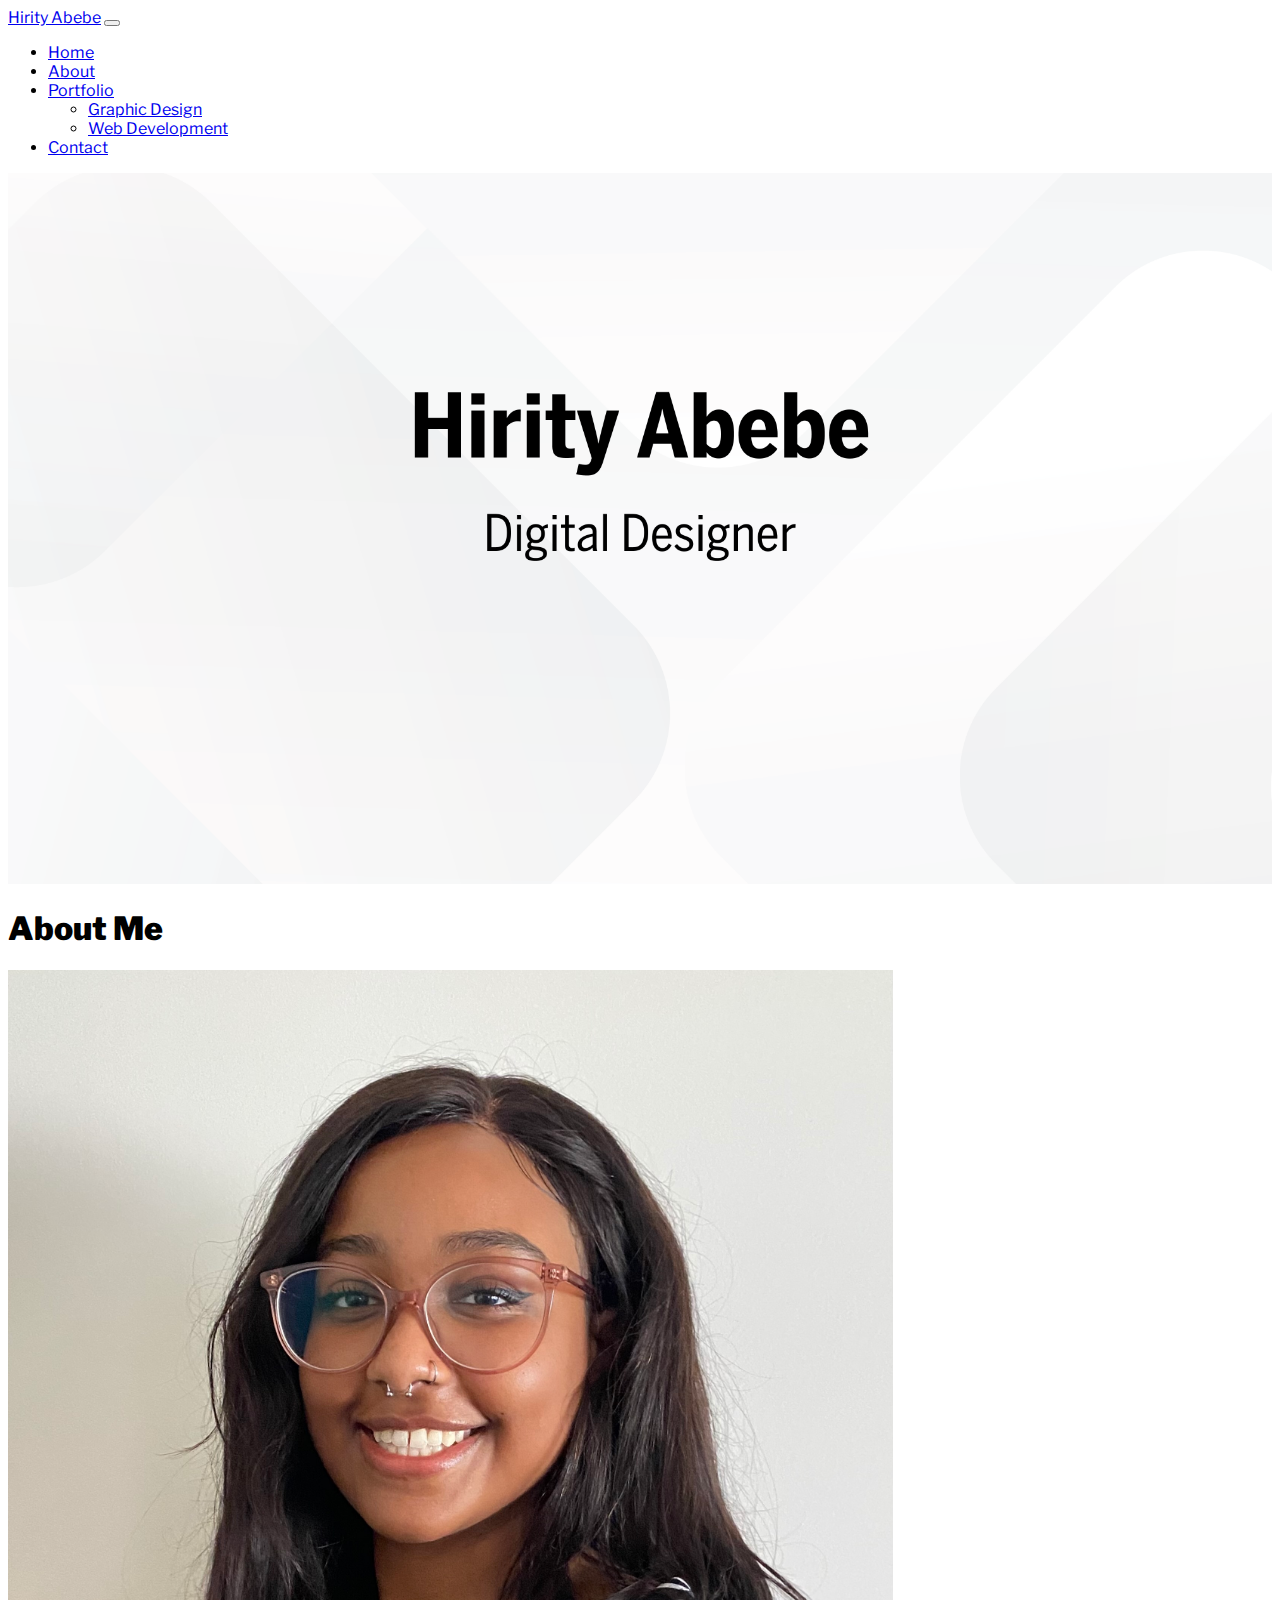
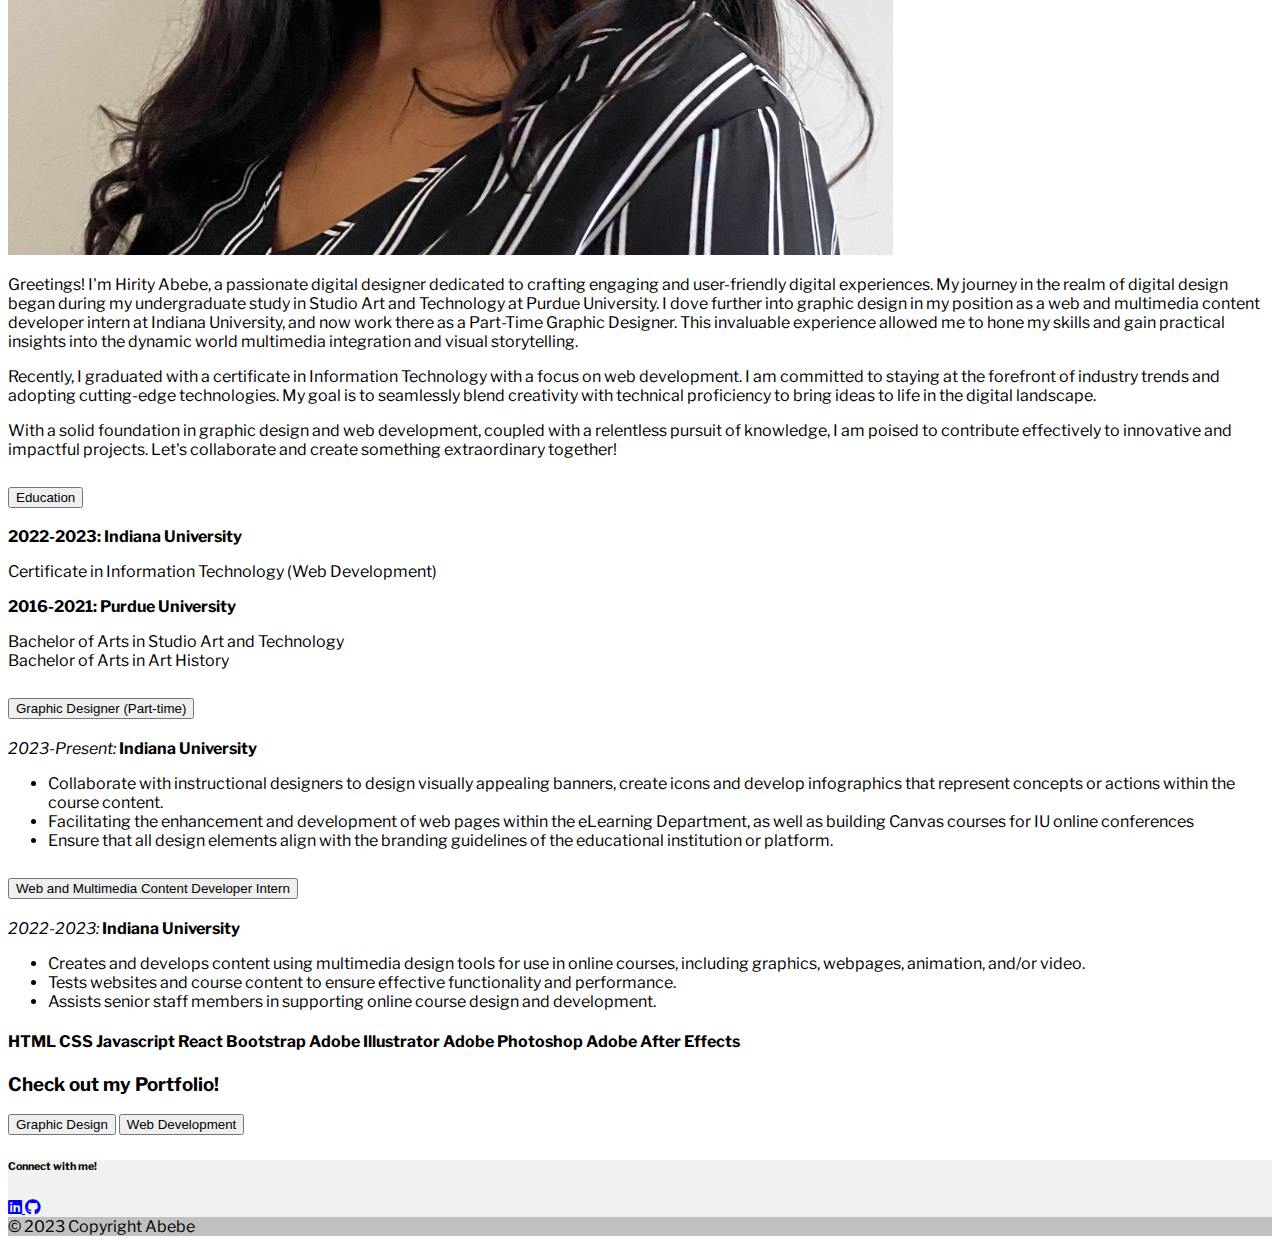
<file: index.html>
<!DOCTYPE html>
<html lang="en">
<head>
    <meta charset="UTF-8">
    <meta name="viewport" content="width=device-width, initial-scale=1.0">
    <title>Hirity Abebe</title>
    <link rel="stylesheet" href="https://fonts.googleapis.com/css?family=Libre+Franklin">

    <link rel="stylesheet" href="https://cdnjs.cloudflare.com/ajax/libs/font-awesome/6.4.2/css/all.min.css" />

    <link href="https://cdn.jsdelivr.net/npm/bootstrap@5.3.2/dist/css/bootstrap.min.css" 
        rel="stylesheet" 
        integrity="sha384-T3c6CoIi6uLrA9TneNEoa7RxnatzjcDSCmG1MXxSR1GAsXEV/Dwwykc2MPK8M2HN" 
        crossorigin="anonymous" />

    <link
        rel="stylesheet"
        href="https://cdn.jsdelivr.net/npm/bootstrap-icons@1.10.3/font/bootstrap-icons.css"
      />

    <script src="https://cdn.jsdelivr.net/npm/bootstrap@5.3.2/dist/js/bootstrap.bundle.min.js" 
        integrity="sha384-C6RzsynM9kWDrMNeT87bh95OGNyZPhcTNXj1NW7RuBCsyN/o0jlpcV8Qyq46cDfL" 
        crossorigin="anonymous">
    </script>
     <link rel="stylesheet" href="https://cdnjs.cloudflare.com/ajax/libs/font-awesome/6.4.2/css/all.min.css" />
    <link rel="stylesheet" href="portfolio-styles.css">

</head>
<body>
  <nav class="navbar navbar-expand-lg sticky-top bg-light">
    <div class="container-fluid">
      <a class="navbar-brand" href="index.html">Hirity Abebe</a>
      <button class="navbar-toggler" type="button" data-bs-toggle="collapse" data-bs-target="#navbarSupportedContent" aria-controls="navbarSupportedContent" aria-expanded="false" aria-label="Toggle navigation">
        <span class="navbar-toggler-icon"></span>
      </button>
      <div class="collapse navbar-collapse" id="navbarSupportedContent">
        <ul class="navbar-nav ms-auto mb-2 mb-lg-0">
          <li class="nav-item">
            <a class="nav-link active" aria-current="page" href="#scrollspyHeading1">Home</a>
          </li>
          <li class="nav-item">
            <a class="nav-link" href="#aboutSection">About</a>
          </li>
          <li class="nav-item dropdown">
            <a class="nav-link dropdown-toggle" href="#" role="button" data-bs-toggle="dropdown" aria-expanded="false">
              Portfolio
            </a>
            <ul class="dropdown-menu">
              <li><a class="dropdown-item" href="design.html">Graphic Design</a></li>
              <li><a class="dropdown-item" href="webDevelopment.html">Web Development</a></li>
             
            </ul>
          </li>
  
          <li class="nav-item">
            <a class="nav-link" href="contact.html">Contact</a>
          </li>
        </ul>
      </div>
    </div>
  </nav>

  <div class="title mb-5" id="scrollspyHeading1">
    <image src="images/title-card.png"style="width:100%; height: auto;" alt="Hirity Abebe title image"></image>
  </div>

    <div class="container mt-5"  id="aboutSection" >
        
          <!-- Row 1 -->
        <div class="row mt-5" id="scrollspyHeading2">
            <div class="col col-xs-12 col-sm-12 col-md-12 col-lg-6 col-xl-6 mt-5">
                <h1 class="h1 mt-3" ><strong>About Me</strong></h1>
                <image src="images/headshot.jpg"style="width:70%; height: auto;" class="my-2"></image>
                <p>
                  Greetings! I'm Hirity Abebe, a passionate digital designer dedicated to crafting engaging and user-friendly digital experiences. My journey in the realm of digital design began during my undergraduate study in Studio Art and Technology at Purdue University. I dove further into graphic design in my position as a web and multimedia content developer intern at Indiana University, and now work there as a Part-Time Graphic Designer. This invaluable experience allowed me to hone my skills and gain practical insights into the dynamic world multimedia integration and visual storytelling.
                </p>
                  <p>Recently, I graduated with a certificate in Information Technology with a focus on web development. I am committed to staying at the forefront of industry trends and adopting cutting-edge technologies. My goal is to seamlessly blend creativity with technical proficiency to bring ideas to life in the digital landscape.
                  </p>
                 <p>With a solid foundation in graphic design and web development, coupled with a relentless pursuit of knowledge, I am poised to contribute effectively to innovative and impactful projects. Let's collaborate and create something extraordinary together!
                 </p>
            </div>
            

            <div class="col col-xs-12 col-sm-12 col-md-12 col-lg-6 col-xl-6 accordion-area mt-4">
              <div class="accordion mt-5" id="accordionSkills">
                <div class="accordion-item">
                  <h2 class="accordion-header" id="headingOne">
                    <button class="accordion-button" type="button" data-bs-toggle="collapse" data-bs-target="#collapseOne" aria-expanded="true" aria-controls="collapseOne">
                      Education
                    </button>
                  </h2>
                  <div id="collapseOne" class="accordion-collapse collapse show" aria-labelledby="headingOne" data-bs-parent="#accordionSkills">
                    <div class="accordion-body">
                      <strong>2022-2023: Indiana University <br /> </strong>
                      <p>  Certificate in Information Technology (Web Development) </p>
                      
                      <strong>2016-2021: Purdue University <br /> </strong>
                        <p>Bachelor of Arts in Studio Art and Technology <br />
                        Bachelor of Arts in Art History </p>
                      
                    </div>
                  </div>
                </div>
                <div class="accordion-item">
                  <h2 class="accordion-header" id="headingTwo">
                    <button class="accordion-button collapsed" type="button" data-bs-toggle="collapse" data-bs-target="#collapseTwo" aria-expanded="false" aria-controls="collapseTwo">
                      Graphic Designer (Part-time)<br />
                    </button>
                  </h2>
                  <div id="collapseTwo" class="accordion-collapse collapse" aria-labelledby="headingTwo" data-bs-parent="#accordionSkills">
                    <div class="accordion-body">
                      <p><em>2023-Present: </em><strong>Indiana University</strong></p>
                      <ul>
                        <li>Collaborate with instructional designers to design visually appealing banners, create icons and develop infographics that represent concepts or actions within the course content.</li>
                        <li>Facilitating the enhancement and development of web pages within the eLearning Department, as well as building Canvas courses for IU online conferences
                        </li>
                        <li>Ensure that all design elements align with the branding guidelines of the educational institution or platform.</li>
                      </ul>
                    </div>
                  </div>
                </div>
                <div class="accordion-item">
                  <h2 class="accordion-header" id="headingThree">
                    <button class="accordion-button collapsed" type="button" data-bs-toggle="collapse" data-bs-target="#collapseThree" aria-expanded="false" aria-controls="collapseThree">
                      Web and Multimedia Content Developer Intern
                    </button>
                  </h2>
                  <div id="collapseThree" class="accordion-collapse collapse" aria-labelledby="headingThree" data-bs-parent="#accordionSkills">
                    <div class="accordion-body">
                      <p><em>2022-2023: </em> <strong>Indiana University</strong></p>
                      <ul>
                        <li>Creates and develops content using multimedia design tools for use in online courses, including graphics, webpages, animation, and/or video.
                        </li>
                        <li>Tests websites and course content to ensure effective functionality and performance.
                        </li>
                        <li>Assists senior staff members in supporting online course design and development.
                        </li>
                      </ul>
                    </div>
                  </div>
                </div>
              </div>
              <!-- Skills Badges -->
              <div class="skill-badges d-inline">
                <h4 class="h4 p-4">
                <span class="badge bg-secondary m-1" aria-label="HTML Badge">HTML</span>
                <span class="badge bg-secondary m-1"aria-label="CSS Badge">CSS</span>
                <span class="badge bg-secondary m-1" aria-label="Javascript Badge">Javascript</span>
                <span class="badge bg-secondary m-1" aria-label="React Badge">React</span>
                <span class="badge bg-secondary m-1" aria-label="Bootstrap Badge">Bootstrap</span>
                <span class="badge bg-secondary m-1" aria-label="Adobe Illustrator Badge">Adobe Illustrator</span>
                <span class="badge bg-secondary m-1" aria-label="Adobe Photoshop Badge">Adobe Photoshop</span>
                <span class="badge bg-secondary m-1" aria-label="Adobe After Effects Badge">Adobe After Effects</span>
                </h4>
                
              </div>
            </div>
            
              
            </div>
         
          <!-- Links to Portfolio -->
          <div class="row text-center">
            <div class="col my-1">
              <h3> Check out my Portfolio!</h3>
            </div>
          </div>

          <div class="row text-center">
            <div class="col my-4">
              <a href="design.html" class="mx-4"><button type="button" class="btn btn-outline-secondary btn-lg" role="button">
               Graphic Design
              </button></a>
            
            
              <a href="webDevelopment.html" class="mx-4"><button type="button" class="btn btn-outline-secondary btn-lg" role="button">
                Web Development
              </button></a>
            </div>
          </div>
        
         
        </div>
        
      

    
    
    <footer class="text-center text-white" style="background-color: #f1f1f1;">
      
      <div class="container pt-4">
        
        <section class="mb-1">
          
          <h6 class="text-dark">Connect with me!</h6>
          
          <a
            class="btn btn-link btn-floating btn-lg text-dark m-1"
            href="https://www.linkedin.com/in/hirity-abebe/"
            role="button"
            data-mdb-ripple-color="dark"
            >  <i class="fab fa-linkedin"></i>
            </a>

         
          <a
            class="btn btn-link btn-floating btn-lg text-dark m-1"
            href="https://github.com/hiritya"
            role="button"
            data-mdb-ripple-color="dark"
            ><i class="fab fa-github"></i
          ></a>
        </section>
        
      </div>
      
    
      
      <div class="text-center text-dark p-3" style="background-color: rgba(0, 0, 0, 0.2);">
        © 2023 Copyright Abebe
        
      </div>
      
    </footer>
    
    <script src="enabler.js" defer></script>
</body>
</html>
</file>
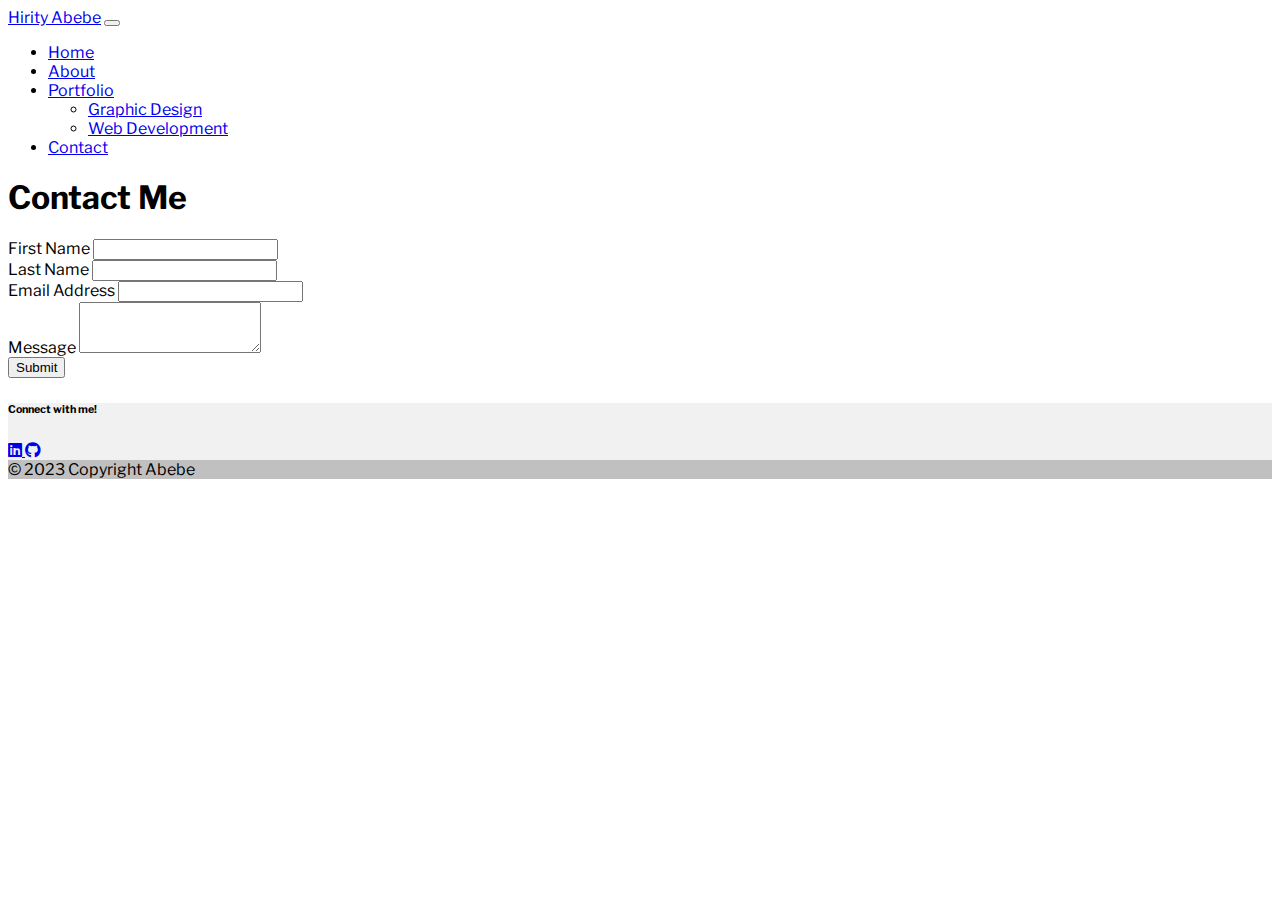
<file: contact.html>
<!DOCTYPE html>
<html lang="en">
<head>
    <meta charset="UTF-8">
    <meta name="viewport" content="width=device-width, initial-scale=1.0">
    <title>Contact</title>
    <link rel="stylesheet" href="https://fonts.googleapis.com/css?family=Libre+Franklin">
    <link rel="stylesheet" href="https://cdnjs.cloudflare.com/ajax/libs/font-awesome/6.4.2/css/all.min.css" />

    <link href="https://cdn.jsdelivr.net/npm/bootstrap@5.3.2/dist/css/bootstrap.min.css" 
        rel="stylesheet" 
        integrity="sha384-T3c6CoIi6uLrA9TneNEoa7RxnatzjcDSCmG1MXxSR1GAsXEV/Dwwykc2MPK8M2HN" 
        crossorigin="anonymous" />

    <link
        rel="stylesheet"
        href="https://cdn.jsdelivr.net/npm/bootstrap-icons@1.10.3/font/bootstrap-icons.css"
      />

    <script src="https://cdn.jsdelivr.net/npm/bootstrap@5.3.2/dist/js/bootstrap.bundle.min.js" 
        integrity="sha384-C6RzsynM9kWDrMNeT87bh95OGNyZPhcTNXj1NW7RuBCsyN/o0jlpcV8Qyq46cDfL" 
        crossorigin="anonymous">
    </script>
     <link rel="stylesheet" href="https://cdnjs.cloudflare.com/ajax/libs/font-awesome/6.4.2/css/all.min.css" />
    <link rel="stylesheet" href="portfolio-styles.css">
</head>
<body>
    <nav class="navbar navbar-expand-lg sticky-top bg-light">
        <div class="container-fluid">
          <a class="navbar-brand" href="index.html">Hirity Abebe</a>
          <button class="navbar-toggler" type="button" data-bs-toggle="collapse" data-bs-target="#navbarSupportedContent" aria-controls="navbarSupportedContent" aria-expanded="false" aria-label="Toggle navigation">
            <span class="navbar-toggler-icon"></span>
          </button>
          <div class="collapse navbar-collapse" id="navbarSupportedContent">
            <ul class="navbar-nav ms-auto mb-2 mb-lg-0">
              <li class="nav-item">
                <a class="nav-link" aria-current="page" href="index.html">Home</a>
              </li>
              <li class="nav-item">
                <a class="nav-link" href="index.html">About</a>
              </li>
              <li class="nav-item dropdown">
                <a class="nav-link dropdown-toggle" href="#" role="button" data-bs-toggle="dropdown" aria-expanded="false">
                  Portfolio
                </a>
                <ul class="dropdown-menu">
                  <li><a class="dropdown-item" href="design.html">Graphic Design</a></li>
                  <li><a class="dropdown-item" href="webDevelopment.html">Web Development</a></li>
                </ul>
              </li>
      
              <li class="nav-item">
                <a class="nav-link active" href="contact.html">Contact</a>
              </li>
            </ul>
          </div>
        </div>
      </nav>
    
      <h1 class="display-1 text-center mt-4">Contact Me</h1>

    <!-- Form -->
      <div class="container ">
          <div class="col col-md-6 mx-auto">
            <form action="https://formsubmit.co/5a83505b11a42e786d7761643b7fc1f8" method="POST">
            <!-- HoneyPot -->
            <input type="text" name="_honey" style="display:none">

              <!-- Disable Captcha -->
              <input type="hidden" name="_captcha" value="false"> 

              <!--  -->
              <input type="hidden" name="_next" value="https://hiritya.github.io/Hirity-Abebe/success.html">

            <div class="form-group">
                <label for="firstName" class="form-label">First Name</label>
                <input type="text" class="form-control" name="name" id="firstName">
            </div>
            <div class="form-group">
                <label for="lasttName" class="form-label">Last Name</label>
                <input type="text" class="form-control" name="lastName" id="lastName">
            </div>
            <div class="form-group">
                <label for="email" class="form-label">Email Address</label>
                <input type="email" class="form-control" name="email" id="email">
            </div>
            <div class="form-group">
                <label for="comment" class="form-label">Message</label>
                <textarea class="form-control" name="comment" id="comment" rows="3" required></textarea>
            </div>
            <button type="submit" class="btn btn-outline-primary my-3" role="button">Submit</button>
          </div>
        </form>
      </div>

      <!-- Footer -->
      <footer class="text-center text-white" style="background-color: #f1f1f1;">
      
        <div class="container pt-4">
          
          <section class="mb-1">
            
            <h6 class="text-dark">Connect with me!</h6>
            
            <a
              class="btn btn-link btn-floating btn-lg text-dark m-1"
              href="https://www.linkedin.com/in/hirity-abebe/"
              role="button"
              data-mdb-ripple-color="dark"
              >  <i class="fab fa-linkedin"></i>
              </a>
  
           
            <a
              class="btn btn-link btn-floating btn-lg text-dark m-1"
              href="https://github.com/hiritya"
              role="button"
              data-mdb-ripple-color="dark"
              ><i class="fab fa-github"></i
            ></a>
          </section>
          
        </div>
        
      
        
        <div class="text-center text-dark p-3" style="background-color: rgba(0, 0, 0, 0.2);">
          © 2023 Copyright Abebe
          
        </div>
        
      </footer>
      
      <script src="enabler.js" defer></script>
</body>
</html>
</file>
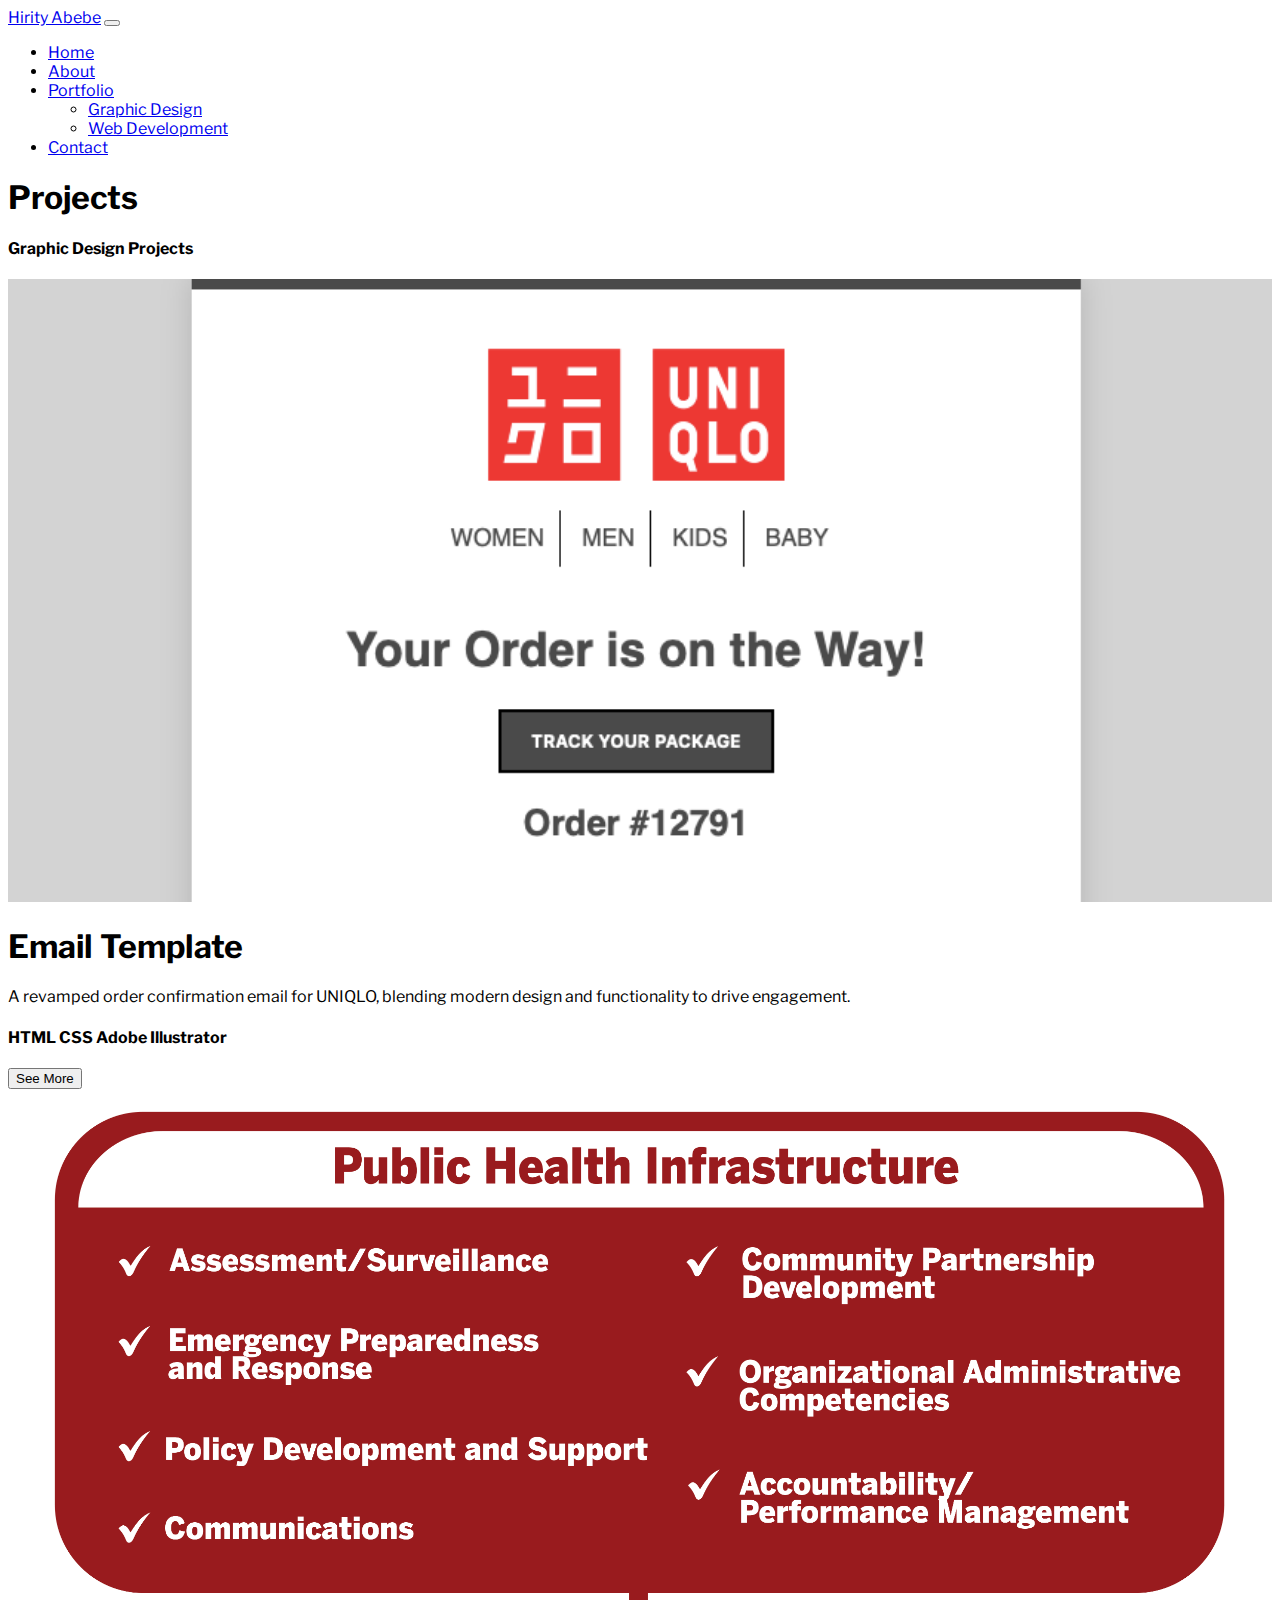
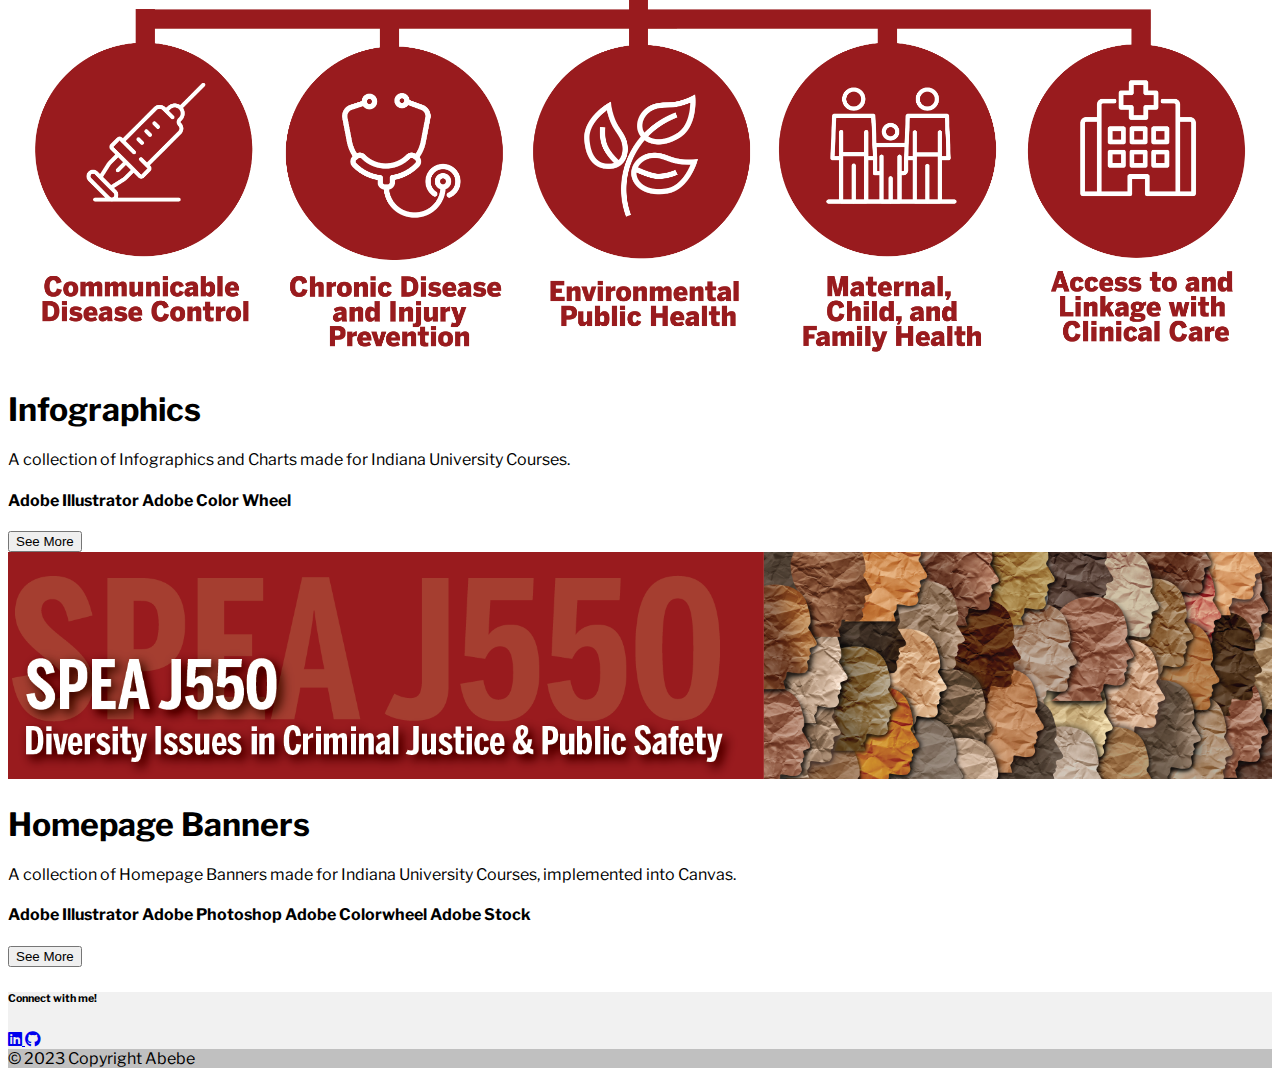
<file: design.html>
<!DOCTYPE html>
<html lang="en">
<head>
    <meta charset="UTF-8">
    <meta name="viewport" content="width=device-width, initial-scale=1.0">
    <title>Design Projects</title>
    <link rel="stylesheet" href="https://fonts.googleapis.com/css?family=Libre+Franklin">
    <link href="https://cdn.jsdelivr.net/npm/bootstrap@5.3.2/dist/css/bootstrap.min.css" 
        rel="stylesheet" 
        integrity="sha384-T3c6CoIi6uLrA9TneNEoa7RxnatzjcDSCmG1MXxSR1GAsXEV/Dwwykc2MPK8M2HN" 
        crossorigin="anonymous" />

    <link
        rel="stylesheet"
        href="https://cdn.jsdelivr.net/npm/bootstrap-icons@1.10.3/font/bootstrap-icons.css"
      />

    <script src="https://cdn.jsdelivr.net/npm/bootstrap@5.3.2/dist/js/bootstrap.bundle.min.js" 
        integrity="sha384-C6RzsynM9kWDrMNeT87bh95OGNyZPhcTNXj1NW7RuBCsyN/o0jlpcV8Qyq46cDfL" 
        crossorigin="anonymous">
    </script>
    <link rel="stylesheet" href="https://cdnjs.cloudflare.com/ajax/libs/font-awesome/6.4.2/css/all.min.css" />

    <link rel="stylesheet" href="portfolio-styles.css">
</head>
<body>
    <!-- Nav -->
    <nav class="navbar navbar-expand-lg sticky-top bg-light">
        <div class="container-fluid">
          <a class="navbar-brand" href="index.html">Hirity Abebe</a>
          <button class="navbar-toggler" type="button" data-bs-toggle="collapse" data-bs-target="#navbarSupportedContent" aria-controls="navbarSupportedContent" aria-expanded="false" aria-label="Toggle navigation">
            <span class="navbar-toggler-icon"></span>
          </button>
          <div class="collapse navbar-collapse" id="navbarSupportedContent">
            <ul class="navbar-nav ms-auto mb-2 mb-lg-0">
              <li class="nav-item">
                <a class="nav-link" aria-current="page" href="index.html">Home</a>
              </li>
              <li class="nav-item">
                <a class="nav-link" href="index.html">About</a>
              </li>
              <li class="nav-item dropdown">
                <a class="nav-link dropdown-toggle" href="#" role="button" data-bs-toggle="dropdown" aria-expanded="false">
                  Portfolio
                </a>
                <ul class="dropdown-menu">
                  <li><a class="dropdown-item active" href="design.html">Graphic Design</a></li>
                  <li><a class="dropdown-item" href="webDevelopment.html">Web Development</a></li>
                  
                </ul>
              </li>
      
              <li class="nav-item">
                <a class="nav-link" href="contact.html">Contact</a>
              </li>
            </ul>
          </div>
        </div>
      </nav>

      <!-- Body -->
  <div class="container">
    
        <div class="row">
          <div class="col py-5">
          <h1 class="display-1 text-center">Projects</h1>
          <h4 class="h4 text-center">
            Graphic Design Projects
          </h4>
        </div>
        </div>

        <!-- Email Template -->
        <div class="row mb-5"> 
          
          <div class="col col-xs-12 col-sm-12 col-md-12 col-lg-7 col-xl-7 cocktail-app-image">
            <image src="images/email/uniqlo.title.png" style="width:100%; height: auto;" class="border border-dark rounded" alt="Shaken and Stirred App Image"></image>
          </div>
          <div class="col col-xs-12 col-sm-12 col-md-12 col-lg-5 col-xl-5">
            <h1 class="h1">Email Template
            </h1>
            <p>A revamped order confirmation email for UNIQLO, blending modern design and functionality to drive engagement.</p>
              <div class="skill-badges d-inline">
                <h4 class="h4 p-4">
                <span class="badge bg-secondary m-1">HTML</span>
                <span class="badge bg-secondary m-1">CSS</span>
                <span class="badge bg-secondary m-1">Adobe Illustrator</span>
                </h4>
                
              </div>
            <a href="email-template.html">
              <button type="button" class="btn btn-outline-primary" role="button">
                See More
              </button>
            </a>
          </div>
        </div>

        <!-- Infographics -->
        <div class="row mb-5"> 
          
          <div class="col col-xs-12 col-sm-12 col-md-12 col-lg-7 col-xl-7 cocktail-app-image">
            <image src="images/infographics/M1-PH Infrastructure-graphic-02.png" style="width:100%; height: auto;" class="border border-dark rounded" alt="Shaken and Stirred App Image"></image>
          </div>
          <div class="col col-xs-12 col-sm-12 col-md-12 col-lg-5 col-xl-5">
            <h1 class="h1">Infographics
            </h1>
            <p>A collection of Infographics and Charts made for Indiana University Courses.</p>
              <div class="skill-badges d-inline">
                <h4 class="h4 p-4">
                <span class="badge bg-secondary m-1">Adobe Illustrator</span>
                <span class="badge bg-secondary m-1">Adobe Color Wheel</span>
                </h4>
                
              </div>
            <a href="infographics.html">
              <button type="button" class="btn btn-outline-primary" role="button">
                See More
              </button>
            </a>
          </div>
        </div>

        <!-- Course Banners -->
        <div class="row mb-5"> 
          
          <div class="col col-xs-12 col-sm-12 col-md-12 col-lg-7 col-xl-7 cocktail-app-image d-flex align-items-center">
            <image src="images/banners/SPEA-J550-Homepage Mockups-03.png" style="width:100%; height: auto;" class="border border-dark rounded" alt="Shaken and Stirred App Image"></image>
          </div>
          <div class="col col-xs-12 col-sm-12 col-md-12 col-lg-5 col-xl-5">
            <h1 class="h1">Homepage Banners
            </h1>
            <p>A collection of Homepage Banners made for Indiana University Courses, implemented into Canvas.</p>
              <div class="skill-badges d-inline">
                <h4 class="h4 p-4">
                <span class="badge bg-secondary m-1">Adobe Illustrator</span>
                <span class="badge bg-secondary m-1">Adobe Photoshop</span>
                <span class="badge bg-secondary m-1">Adobe Colorwheel</span>
                <span class="badge bg-secondary m-1">Adobe Stock</span>
                </h4>
                
              </div>
            <a href="banners.html">
              <button type="button" class="btn btn-outline-primary" role="button">
                See More
              </button>
            </a>
          </div>
        </div>

        <!--  -->



  </div>


      <!-- Footer -->
      <footer class="text-center text-white" style="background-color: #f1f1f1;">
      
        <div class="container pt-4">
          
          <section class="mb-1">
            
            <h6 class="text-dark">Connect with me!</h6>
            
            <a
              class="btn btn-link btn-floating btn-lg text-dark m-1"
              href="https://www.linkedin.com/in/hirity-abebe/"
              role="button"
              data-mdb-ripple-color="dark"
              >  <i class="fab fa-linkedin"></i>
              </a>
  
           
            <a
              class="btn btn-link btn-floating btn-lg text-dark m-1"
              href="https://github.com/hiritya"
              role="button"
              data-mdb-ripple-color="dark"
              ><i class="fab fa-github"></i
            ></a>
          </section>
          
        </div>
        
      
        
        <div class="text-center text-dark p-3" style="background-color: rgba(0, 0, 0, 0.2);">
          © 2023 Copyright Abebe
          
        </div>
        
      </footer>
      <script src="enabler.js" defer></script>
    
</body>
</html>
</file>
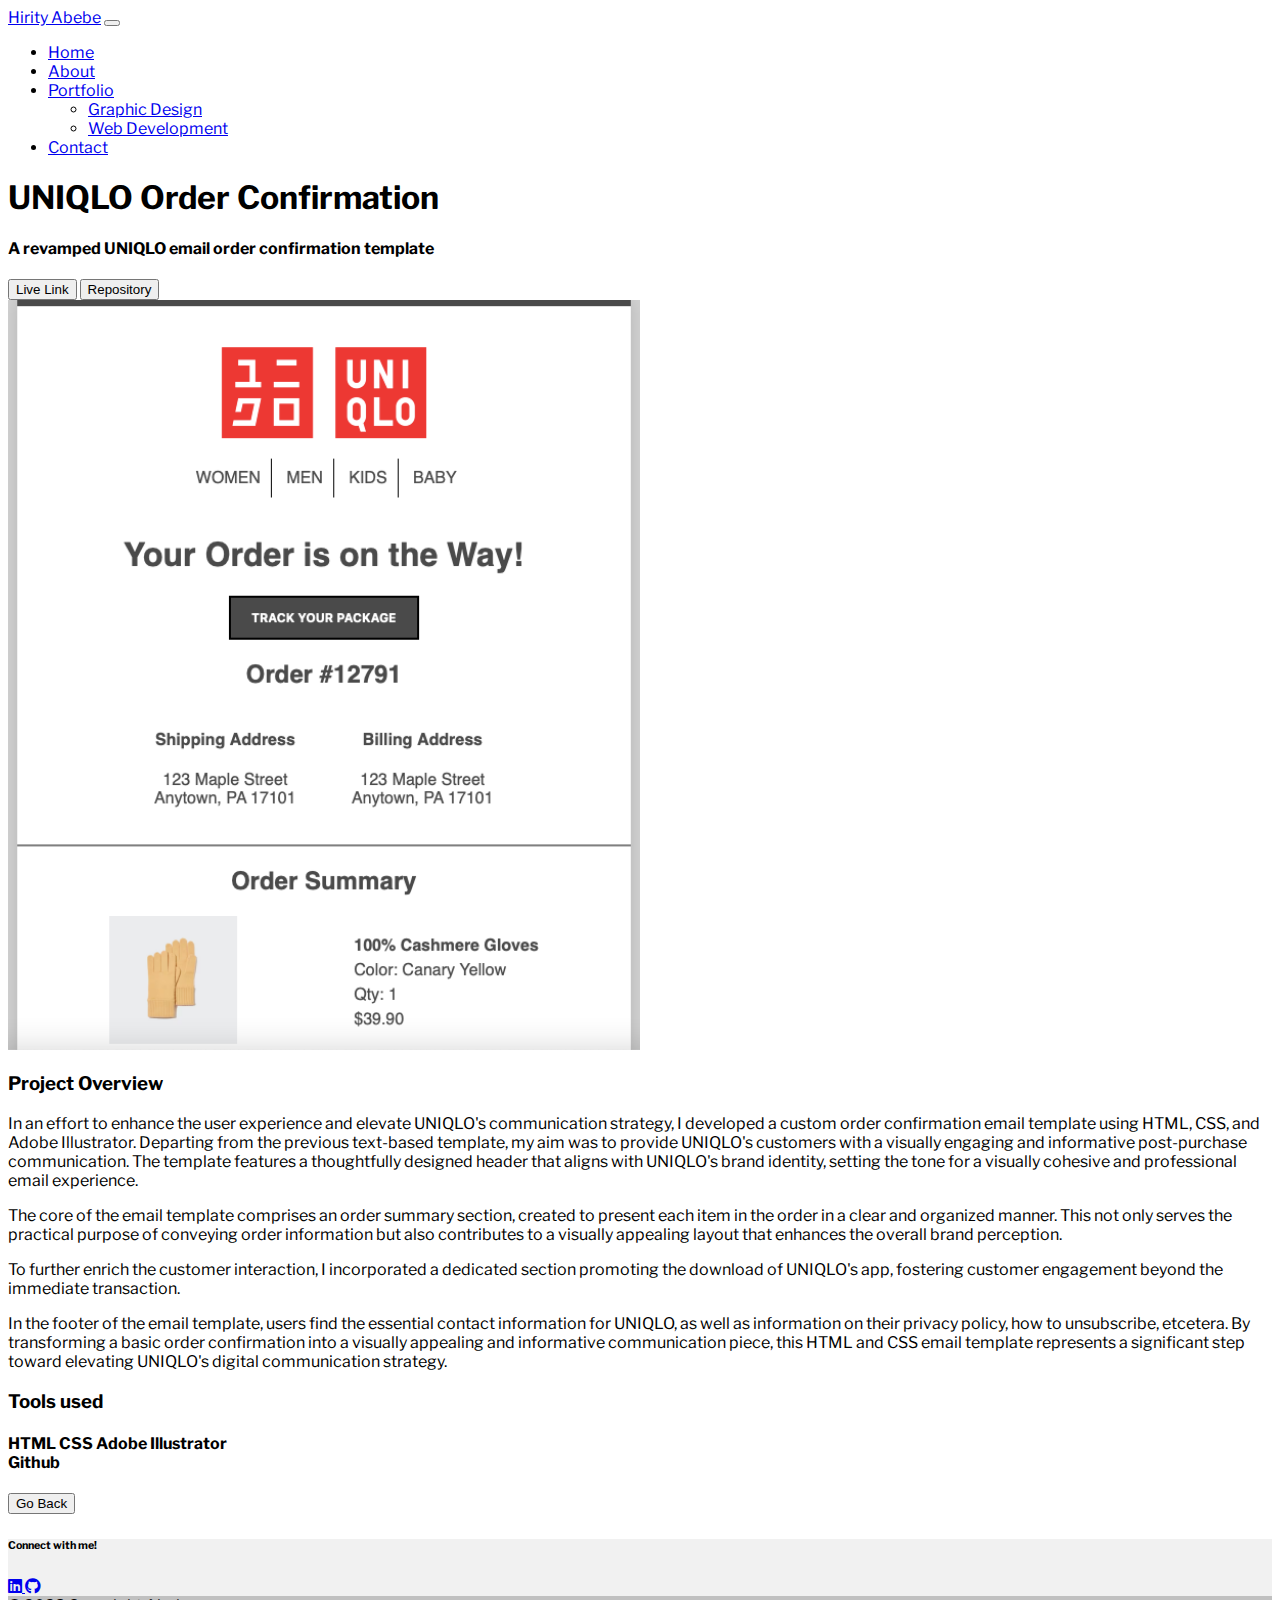
<file: email-template.html>
<!DOCTYPE html>
<html lang="en">
<head>
    <meta charset="UTF-8">
    <meta name="viewport" content="width=device-width, initial-scale=1.0">
    <title>Email Template</title>
    <link rel="stylesheet" href="https://fonts.googleapis.com/css?family=Libre+Franklin">
    <link href="https://cdn.jsdelivr.net/npm/bootstrap@5.3.2/dist/css/bootstrap.min.css" 
        rel="stylesheet" 
        integrity="sha384-T3c6CoIi6uLrA9TneNEoa7RxnatzjcDSCmG1MXxSR1GAsXEV/Dwwykc2MPK8M2HN" 
        crossorigin="anonymous" />

    <link
        rel="stylesheet"
        href="https://cdn.jsdelivr.net/npm/bootstrap-icons@1.10.3/font/bootstrap-icons.css"
      />

    <script src="https://cdn.jsdelivr.net/npm/bootstrap@5.3.2/dist/js/bootstrap.bundle.min.js" 
        integrity="sha384-C6RzsynM9kWDrMNeT87bh95OGNyZPhcTNXj1NW7RuBCsyN/o0jlpcV8Qyq46cDfL" 
        crossorigin="anonymous">
    </script>
    <link rel="stylesheet" href="https://cdnjs.cloudflare.com/ajax/libs/font-awesome/6.4.2/css/all.min.css" />

    <link rel="stylesheet" href="portfolio-styles.css">
</head>
<body>
    <nav class="navbar navbar-expand-lg sticky-top bg-light">
        <div class="container-fluid">
          <a class="navbar-brand" href="index.html">Hirity Abebe</a>
          <button class="navbar-toggler" type="button" data-bs-toggle="collapse" data-bs-target="#navbarSupportedContent" aria-controls="navbarSupportedContent" aria-expanded="false" aria-label="Toggle navigation">
            <span class="navbar-toggler-icon"></span>
          </button>
          <div class="collapse navbar-collapse" id="navbarSupportedContent">
            <ul class="navbar-nav ms-auto mb-2 mb-lg-0">
              <li class="nav-item">
                <a class="nav-link" aria-current="page" href="index.html">Home</a>
              </li>
              <li class="nav-item">
                <a class="nav-link" href="index.html">About</a>
              </li>
              <li class="nav-item dropdown">
                <a class="nav-link dropdown-toggle" href="#" role="button" data-bs-toggle="dropdown" aria-expanded="false">
                  Portfolio
                </a>
                <ul class="dropdown-menu">
                  <li><a class="dropdown-item" href="design.html">Graphic Design</a></li>
                  <li><a class="dropdown-item" href="webDevelopment.html">Web Development</a></li>
                 
                </ul>
              </li>
      
              <li class="nav-item">
                <a class="nav-link" href="contact.html">Contact</a>
              </li>
            </ul>
          </div>
        </div>
      </nav>
<!-- Body -->
<div class="container">
  <!-- Title -->
  <div class="row text-center">
    <div class="col py-3">
      <h1 class="display-1">UNIQLO Order Confirmation</h1>
      <h4 class="h4 m-4">
        A revamped UNIQLO email order confirmation template  <br> </h4>
        <a href="https://hiritya.github.io/Uniqlo-Order-Confirmation/" target="_blank" class="mx-4"><button type="button" class="btn btn-outline-primary btn-lg" role="button">
            Live Link
          </button></a>
        <a href="https://github.com/hiritya/Uniqlo-Order-Confirmation" target="_blank" class="mx-4"><button type="button" class="btn btn-outline-primary btn-lg" role="button">
            Repository
          </button></a>
      
    </div>
  </div>
  <!-- Image -->
  <div class="row my-4 text-center">
    <div class="col col-md-12 mb-4 cocktail-app-image">
      <image src="images/email/uniqlo.long.png" style="width:50%; height: auto;" alt="Shaken & Stirred App Image" class="border border-dark rounded"></image>
    </div>
  </div>

  <!-- Description -->
  <div class="row">
    <div class="col col-xs-12 col-sm-12 col-md-12 col-lg-6 col-xl-lg"> 
      <h3>Project Overview</h3>
      <p>In an effort to enhance the user experience and elevate UNIQLO's communication strategy, I developed a custom order confirmation email template using HTML, CSS, and Adobe Illustrator. Departing from the previous text-based template, my aim was to provide UNIQLO's customers with a visually engaging and informative post-purchase communication. The template features a thoughtfully designed header that aligns with UNIQLO's brand identity, setting the tone for a visually cohesive and professional email experience.
      </p>
      <p>The core of the email template comprises an order summary section, created to present each item in the order in a clear and organized manner. This not only serves the practical purpose of conveying order information but also contributes to a visually appealing layout that enhances the overall brand perception. 
      </p>
      <p>To further enrich the customer interaction, I incorporated a dedicated section promoting the download of UNIQLO's app, fostering customer engagement beyond the immediate transaction.
      </p>
      <p>In the footer of the email template, users find the essential contact information for UNIQLO, as well as information on their privacy policy, how to unsubscribe, etcetera. By transforming a basic order confirmation into a visually appealing and informative communication piece, this HTML and CSS email template represents a significant step toward elevating UNIQLO's digital communication strategy. 
      </p>
    </div>

    <div class="col col-xs-12 col-sm-12 col-md-12 col-lg-6 col-xl-lg">
      <h3> Tools used</h3>
      <div class="skill-badges d-inline">
        <h4 class="h4 p-4">
        <span class="badge bg-secondary m-1">HTML</span>
        <span class="badge bg-secondary m-1">CSS</span>
        <span class="badge bg-secondary m-1">Adobe Illustrator</span>
         <br />
        
        <span class="badge bg-secondary m-1">Github</span>
        </h4>
        
      </div>
    </div>
  </div>

  <!-- Go Back Button -->
  <div class="row my-4">
    <div class="col">
      <a href="design.html"><button type="button" class="btn btn-outline-secondary btn-lg" role="button">
        Go Back
      </button></a>
    </div>
  </div>

</div>

<!-- footer -->
<footer class="text-center text-white" style="background-color: #f1f1f1;">
      
    <div class="container pt-4">
      
      <section class="mb-1">
        
        <h6 class="text-dark">Connect with me!</h6>
        
        <a
          class="btn btn-link btn-floating btn-lg text-dark m-1"
          href="https://www.linkedin.com/in/hirity-abebe/"
          role="button"
          data-mdb-ripple-color="dark"
          >  <i class="fab fa-linkedin"></i>
          </a>

       
        <a
          class="btn btn-link btn-floating btn-lg text-dark m-1"
          href="https://github.com/hiritya"
          role="button"
          data-mdb-ripple-color="dark"
          ><i class="fab fa-github"></i
        ></a>
      </section>
      
    </div>
    
  
    
    <div class="text-center text-dark p-3" style="background-color: rgba(0, 0, 0, 0.2);">
      © 2023 Copyright Abebe
      
    </div>
    
  </footer>
  <script src="enabler.js" defer></script>
    
</body>
</html>
</file>
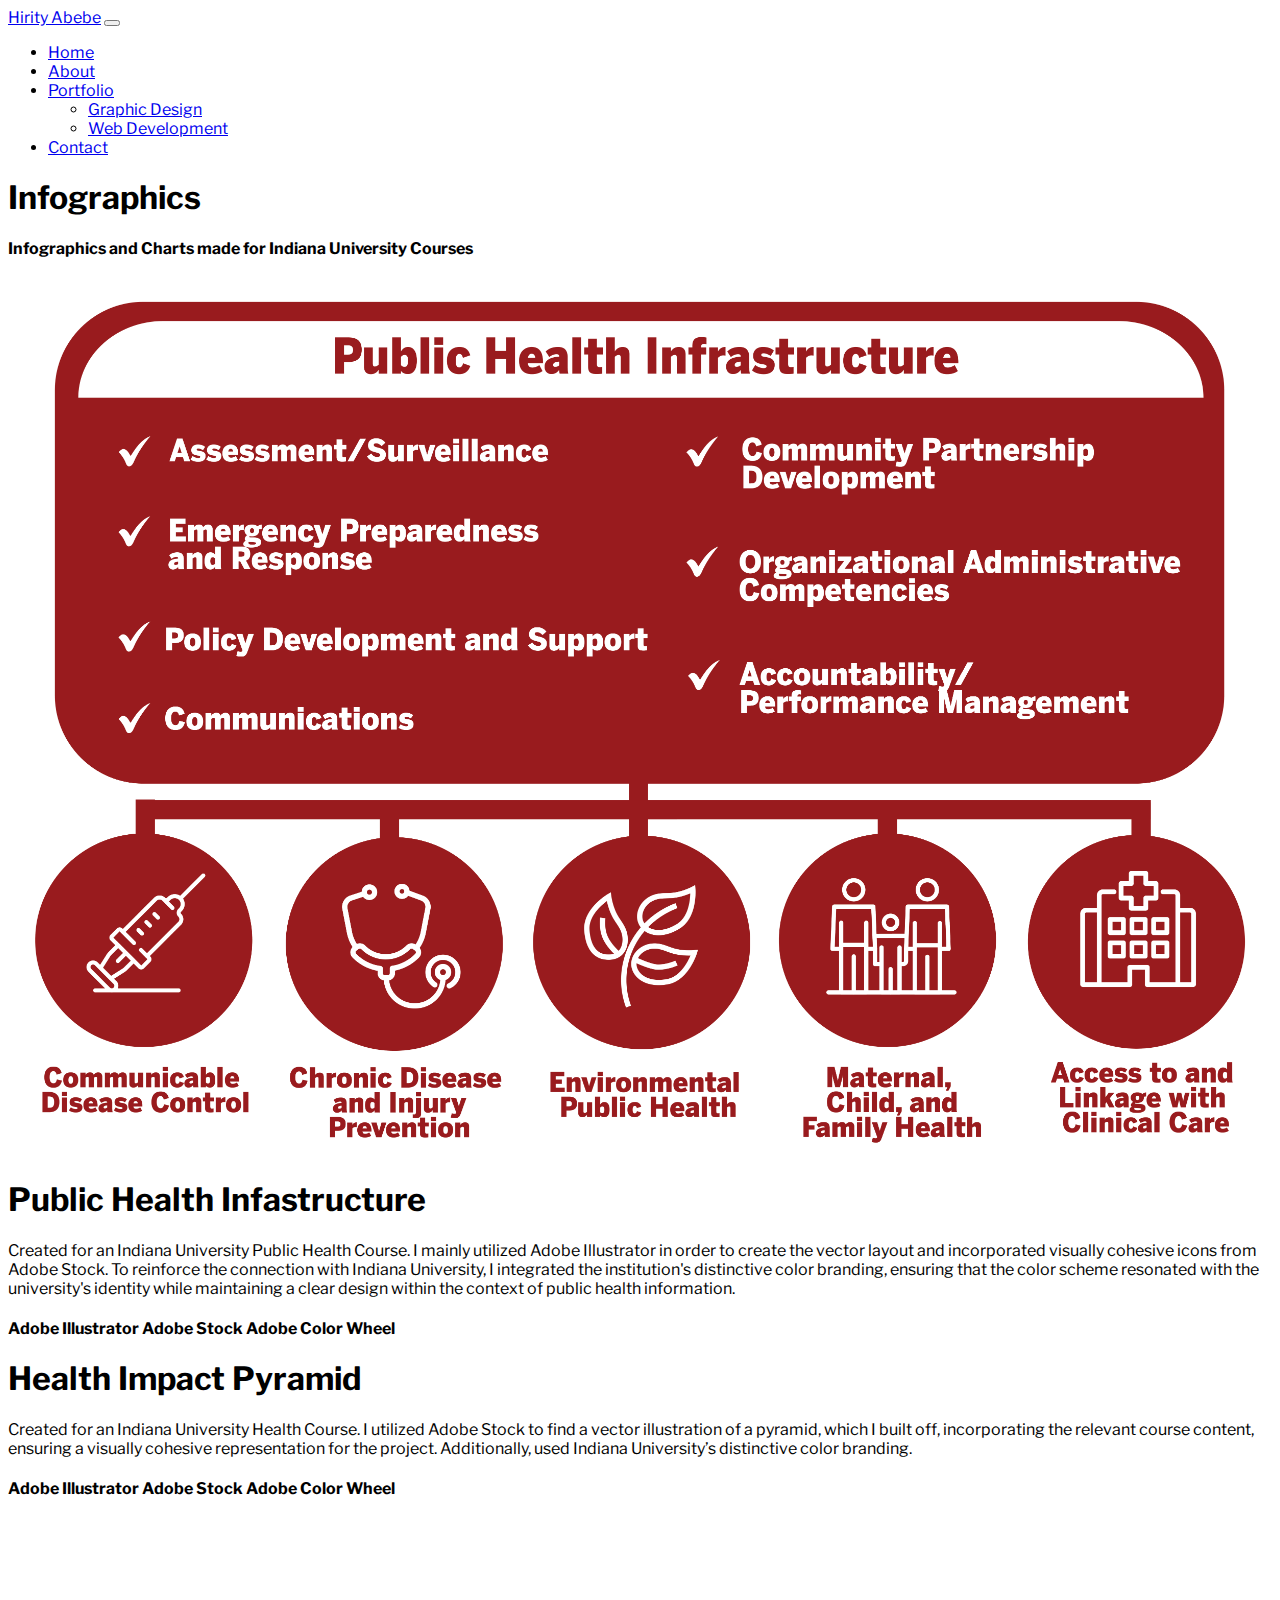
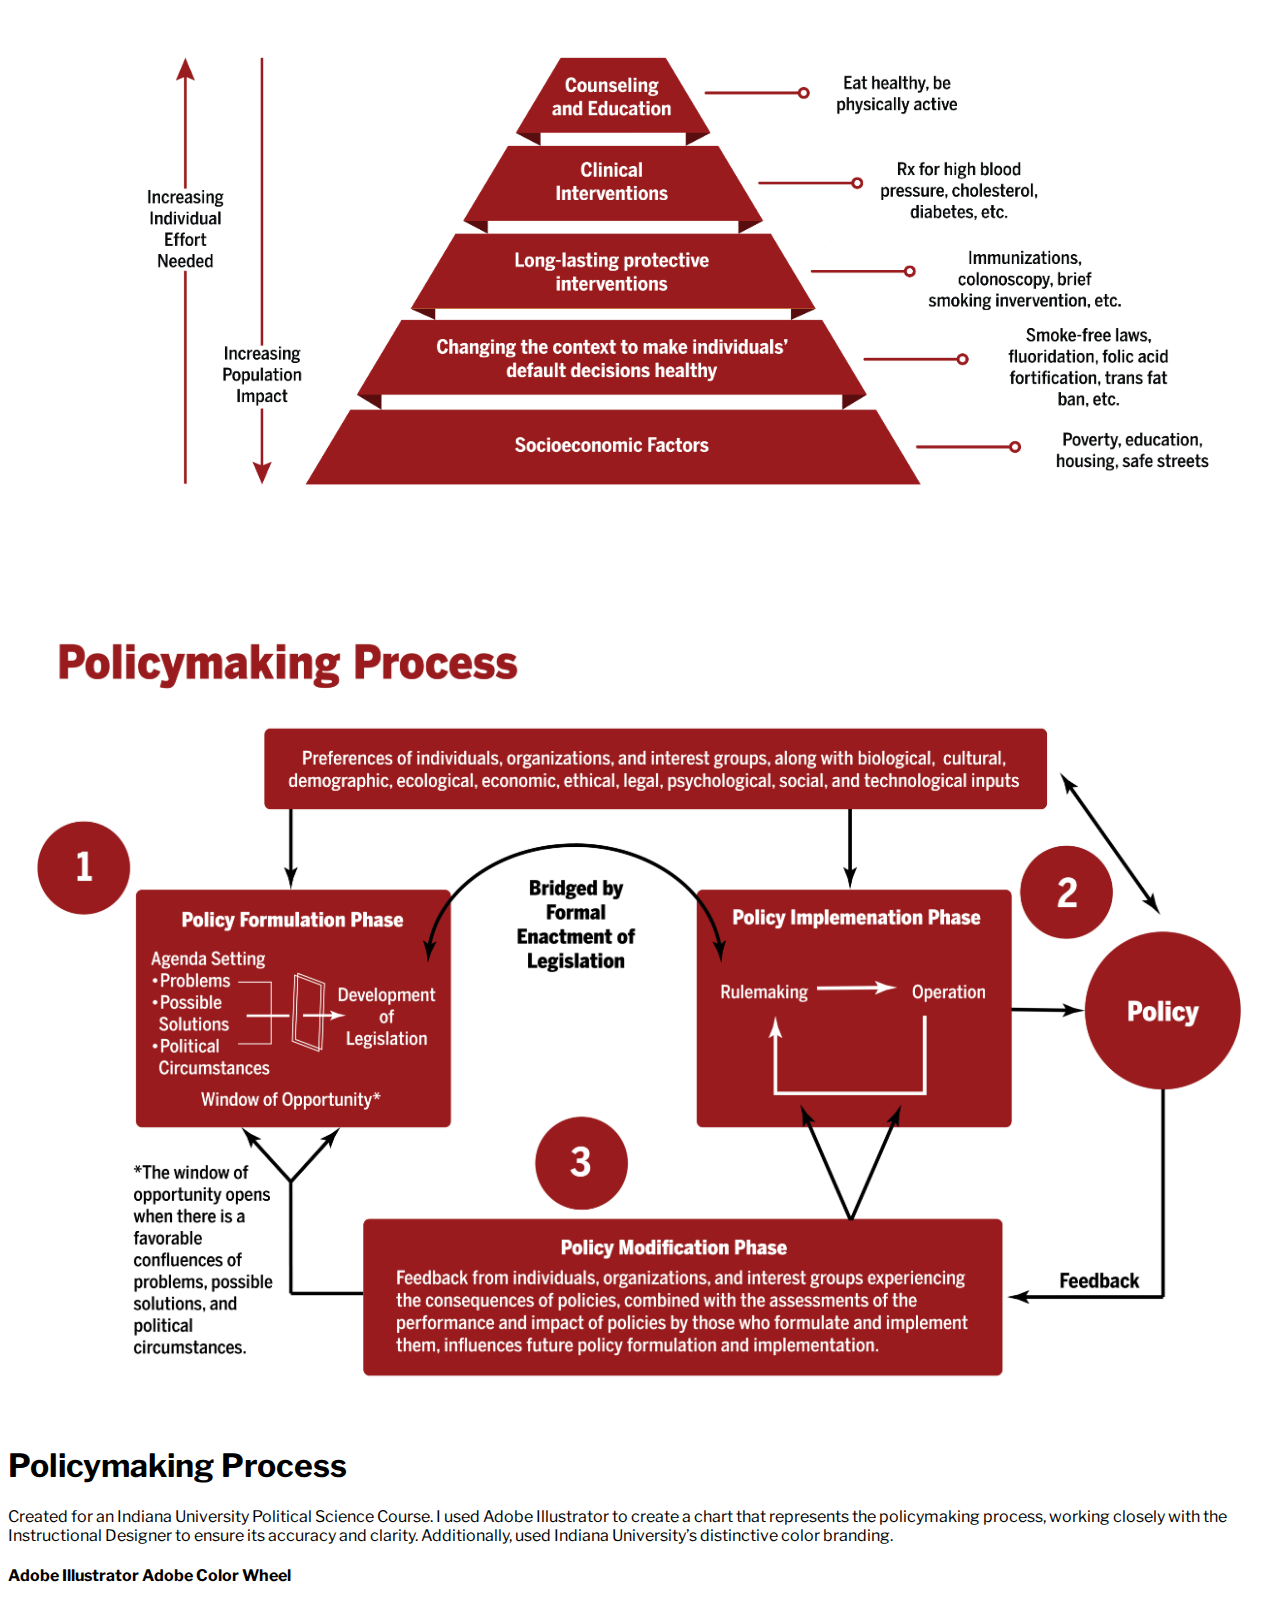
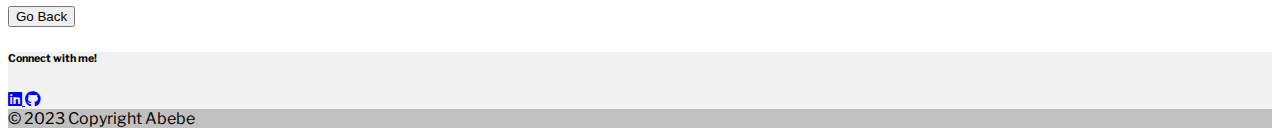
<file: infographics.html>
<!DOCTYPE html>
<html lang="en">
<head>
    <meta charset="UTF-8">
    <meta name="viewport" content="width=device-width, initial-scale=1.0">
    <title>Infographics</title>
    <link rel="stylesheet" href="https://fonts.googleapis.com/css?family=Libre+Franklin">
    <link href="https://cdn.jsdelivr.net/npm/bootstrap@5.3.2/dist/css/bootstrap.min.css" 
        rel="stylesheet" 
        integrity="sha384-T3c6CoIi6uLrA9TneNEoa7RxnatzjcDSCmG1MXxSR1GAsXEV/Dwwykc2MPK8M2HN" 
        crossorigin="anonymous" />

    <link
        rel="stylesheet"
        href="https://cdn.jsdelivr.net/npm/bootstrap-icons@1.10.3/font/bootstrap-icons.css"
      />

    <script src="https://cdn.jsdelivr.net/npm/bootstrap@5.3.2/dist/js/bootstrap.bundle.min.js" 
        integrity="sha384-C6RzsynM9kWDrMNeT87bh95OGNyZPhcTNXj1NW7RuBCsyN/o0jlpcV8Qyq46cDfL" 
        crossorigin="anonymous">
    </script>
    <link rel="stylesheet" href="https://cdnjs.cloudflare.com/ajax/libs/font-awesome/6.4.2/css/all.min.css" />

    <link rel="stylesheet" href="portfolio-styles.css">
</head>
<body>
<!-- nav -->
<nav class="navbar navbar-expand-lg sticky-top bg-light">
    <div class="container-fluid">
      <a class="navbar-brand" href="index.html">Hirity Abebe</a>
      <button class="navbar-toggler" type="button" data-bs-toggle="collapse" data-bs-target="#navbarSupportedContent" aria-controls="navbarSupportedContent" aria-expanded="false" aria-label="Toggle navigation">
        <span class="navbar-toggler-icon"></span>
      </button>
      <div class="collapse navbar-collapse" id="navbarSupportedContent">
        <ul class="navbar-nav ms-auto mb-2 mb-lg-0">
          <li class="nav-item">
            <a class="nav-link" aria-current="page" href="index.html">Home</a>
          </li>
          <li class="nav-item">
            <a class="nav-link" href="index.html">About</a>
          </li>
          <li class="nav-item dropdown">
            <a class="nav-link dropdown-toggle" href="#" role="button" data-bs-toggle="dropdown" aria-expanded="false">
              Portfolio
            </a>
            <ul class="dropdown-menu">
              <li><a class="dropdown-item" href="design.html">Graphic Design</a></li>
              <li><a class="dropdown-item" href="webDevelopment.html">Web Development</a></li>
              
            </ul>
          </li>
  
          <li class="nav-item">
            <a class="nav-link" href="contact.html">Contact</a>
          </li>
        </ul>
      </div>
    </div>
  </nav>

  <!-- Body -->
  <div class="container">
    <!-- Title -->
    <div class="row text-center">
      <div class="col py-3">
        <h1 class="display-1">Infographics</h1>
        <h4 class="h4 m-4">
          Infographics and Charts made for Indiana University Courses <br> </h4>
        
      </div>
    </div>
    <!-- Infographic One -->
    <div class="row mb-5"> 
          
      <div class="col col-xs-12 col-sm-12 col-md-12 col-lg-7 col-xl-7 cocktail-app-image">
        <image src="images/infographics/M1-PH Infrastructure-graphic-02.png" style="width:100%; height: auto;" alt="Shaken and Stirred App Image"></image>
      </div>
      <div class="col col-xs-12 col-sm-12 col-md-12 col-lg-5 col-xl-5">
        <h1 class="h1">Public Health Infastructure
        </h1>
        <p>Created for an Indiana University Public Health Course. I mainly utilized Adobe Illustrator in order to create the vector layout and incorporated visually cohesive icons from Adobe Stock. To reinforce the connection with Indiana University, I integrated the institution's distinctive color branding, ensuring that the color scheme resonated with the university's identity while maintaining a clear design within the context of public health information.
        </p>
          <div class="skill-badges d-inline">
            <h4 class="h4 p-4">
            <span class="badge bg-secondary m-1">Adobe Illustrator</span>
            <span class="badge bg-secondary m-1">Adobe Stock</span>
            <span class="badge bg-secondary m-1">Adobe Color Wheel</span>
            </h4>
            
          </div>
        </a>
      </div>
    </div>

    <!-- Infographic 2 -->
    <div class="row mb-5"> 
          
      <div class="col col-xs-12 col-sm-12 col-md-12 col-lg-5 col-xl-5 cocktail-app-image">
        <h1 class="h1">Health Impact Pyramid
        </h1>
        <p>Created for an Indiana University Health Course. I utilized Adobe Stock to find a vector illustration of a pyramid, which I built off, incorporating the relevant course content, ensuring a visually cohesive representation for the project. Additionally, used Indiana University’s distinctive color branding. </p>
          <div class="skill-badges d-inline">
            <h4 class="h4 p-4">
            <span class="badge bg-secondary m-1">Adobe Illustrator</span>
            <span class="badge bg-secondary m-1">Adobe Stock</span>
            <span class="badge bg-secondary m-1">Adobe Color Wheel</span>
            </h4>
            
          </div>
      </div>
      <div class="col col-xs-12 col-sm-12 col-md-12 col-lg-7 col-xl-7">
       
          <image src="images/infographics/Health Impact Pyramid-05.png" style="width:100%; height: auto;" alt="Shaken and Stirred App Image"></image>
      </div>
    </div>

    <!-- Infographic 3 -->
    <div class="row mb-5"> 
          
      <div class="col col-xs-12 col-sm-12 col-md-12 col-lg-7 col-xl-7 cocktail-app-image">
        <image src="images/infographics/P504-PolicymakingProcess.png" style="width:100%; height: auto;" alt="Shaken and Stirred App Image"></image>
      </div>
      <div class="col col-xs-12 col-sm-12 col-md-12 col-lg-5 col-xl-5">
        <h1 class="h1">Policymaking Process
        </h1>
        <p>Created for an Indiana University Political Science Course. I used Adobe Illustrator to create a chart that represents the policymaking process, working closely with the Instructional Designer to ensure its accuracy and clarity. Additionally, used Indiana University’s distinctive color branding. </p>
          <div class="skill-badges d-inline">
            <h4 class="h4 p-4">
            <span class="badge bg-secondary m-1">Adobe Illustrator</span>
            
            <span class="badge bg-secondary m-1">Adobe Color Wheel</span>
            </h4>
            
          </div>
        </a>
      </div>
    </div>


    <!-- Go Back Button -->
    <div class="row my-4">
      <div class="col">
        <a href="design.html"><button type="button" class="btn btn-outline-secondary btn-lg" role="button">
          Go Back
        </button></a>
      </div>
    </div>

  </div>

  <!-- Footer -->

  <footer class="text-center text-white" style="background-color: #f1f1f1;">
      
    <div class="container pt-4">
      
      <section class="mb-1">
        
        <h6 class="text-dark">Connect with me!</h6>
        
        <a
          class="btn btn-link btn-floating btn-lg text-dark m-1"
          href="https://www.linkedin.com/in/hirity-abebe/"
          role="button"
          data-mdb-ripple-color="dark"
          >  <i class="fab fa-linkedin"></i>
          </a>

       
        <a
          class="btn btn-link btn-floating btn-lg text-dark m-1"
          href="https://github.com/hiritya"
          role="button"
          data-mdb-ripple-color="dark"
          ><i class="fab fa-github"></i
        ></a>
      </section>
      
    </div>
    
  
    
    <div class="text-center text-dark p-3" style="background-color: rgba(0, 0, 0, 0.2);">
      © 2023 Copyright Abebe
      
    </div>
    
  </footer>
  <script src="enabler.js" defer></script>
    
</body>
</html>
</file>
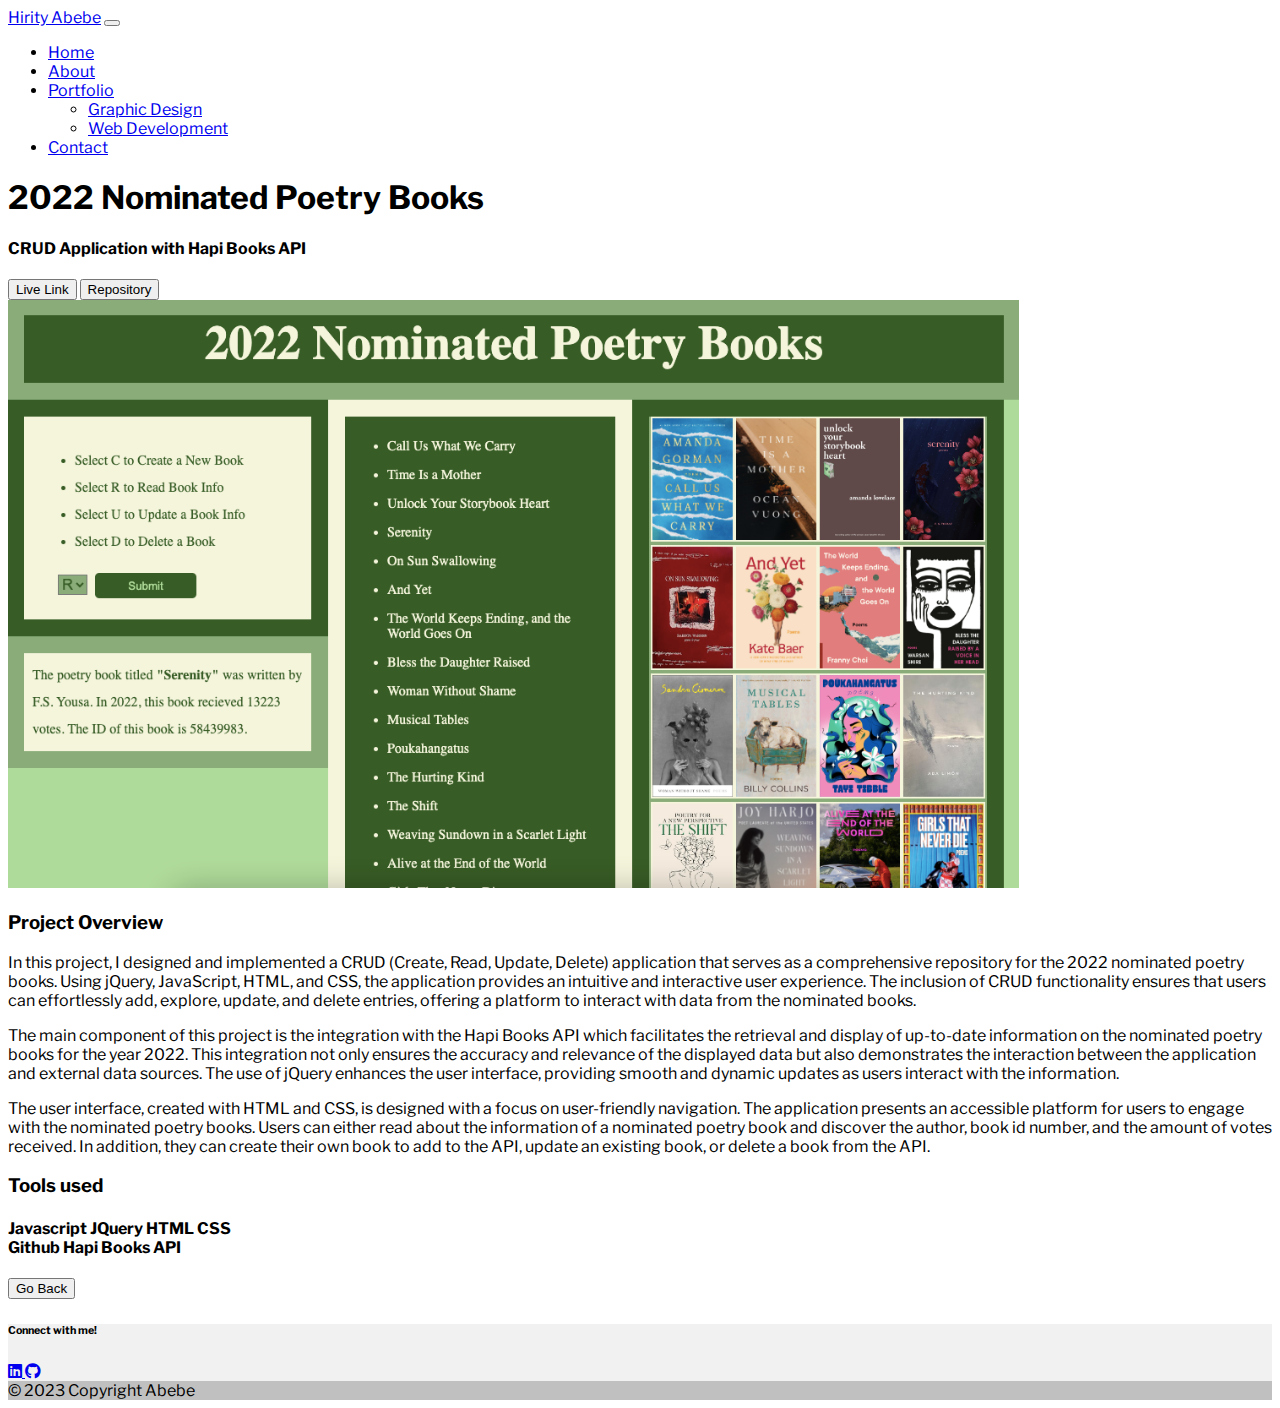
<file: poetryCRUD.html>
<!DOCTYPE html>
<html lang="en">
<head>
    <meta charset="UTF-8">
    <meta name="viewport" content="width=device-width, initial-scale=1.0">
    <title>2022 Poetry Books</title>
    <link rel="stylesheet" href="https://fonts.googleapis.com/css?family=Libre+Franklin">
    <link rel="stylesheet" href="https://cdnjs.cloudflare.com/ajax/libs/font-awesome/6.4.2/css/all.min.css" />

    <link href="https://cdn.jsdelivr.net/npm/bootstrap@5.3.2/dist/css/bootstrap.min.css" 
        rel="stylesheet" 
        integrity="sha384-T3c6CoIi6uLrA9TneNEoa7RxnatzjcDSCmG1MXxSR1GAsXEV/Dwwykc2MPK8M2HN" 
        crossorigin="anonymous" />

    <link
        rel="stylesheet"
        href="https://cdn.jsdelivr.net/npm/bootstrap-icons@1.10.3/font/bootstrap-icons.css"
      />

    <script src="https://cdn.jsdelivr.net/npm/bootstrap@5.3.2/dist/js/bootstrap.bundle.min.js" 
        integrity="sha384-C6RzsynM9kWDrMNeT87bh95OGNyZPhcTNXj1NW7RuBCsyN/o0jlpcV8Qyq46cDfL" 
        crossorigin="anonymous">
    </script>
     <link rel="stylesheet" href="https://cdnjs.cloudflare.com/ajax/libs/font-awesome/6.4.2/css/all.min.css" />
    <link rel="stylesheet" href="portfolio-styles.css">
</head>
<body>
    <nav class="navbar navbar-expand-lg bg-light">
        <div class="container-fluid">
          <a class="navbar-brand" href="index.html">Hirity Abebe</a>
          <button class="navbar-toggler" type="button" data-bs-toggle="collapse" data-bs-target="#navbarSupportedContent" aria-controls="navbarSupportedContent" aria-expanded="false" aria-label="Toggle navigation">
            <span class="navbar-toggler-icon"></span>
          </button>
          <div class="collapse navbar-collapse" id="navbarSupportedContent">
            <ul class="navbar-nav ms-auto mb-2 mb-lg-0">
              <li class="nav-item">
                <a class="nav-link active" aria-current="page" href="index.html">Home</a>
              </li>
              <li class="nav-item">
                <a class="nav-link" href="index.html">About</a>
              </li>
              <li class="nav-item dropdown">
                <a class="nav-link dropdown-toggle" href="#" role="button" data-bs-toggle="dropdown" aria-expanded="false">
                  Portfolio
                </a>
                <ul class="dropdown-menu">
                  <li><a class="dropdown-item" href="design.html">Graphic Design</a></li>
                  <li><a class="dropdown-item" href="webDevelopment.html">Web Development</a></li>
                 
                </ul>
              </li>
      
              <li class="nav-item">
                <a class="nav-link" href="contact.html">Contact</a>
              </li>
            </ul>
          </div>
        </div>
      </nav>

      <div class="container">
        <!-- Title -->
        <div class="row text-center">
          <div class="col py-3">
            <h1 class="display-1">2022 Nominated Poetry Books</h1>
            <h4 class="h4 m-3">
              CRUD Application with Hapi Books API <br> </h4>
              <a href="https://hiritya.github.io/2022-Poetry-Book-Nominations/" target="_blank" class="mx-4"><button type="button" class="btn btn-outline-primary btn-lg" role="button">
                  Live Link
                </button></a>
              <a href="https://github.com/hiritya/2022-Poetry-Book-Nominations" target="_blank" class="mx-4"><button type="button" class="btn btn-outline-primary btn-lg" role="button">
                  Repository
                </button></a>
            
          </div>
        </div>
        <!-- Image -->
        <div class="row my-4 text-center">
          <div class="col col-md-12 mb-4 cocktail-app-image">
            <image src="images/webProjects/Book.png" style="width:80%; height: auto;" alt="2022 Poetry Nominations Webpage" class="border border-dark rounded"></image>
          </div>
        </div>

        <!-- Description -->
        <div class="row">
          <div class="col col-xs-12 col-sm-12 col-md-12 col-lg-6 col-xl-lg"> 
            <h3>Project Overview</h3>
            <p>In this project, I designed and implemented a CRUD (Create, Read, Update, Delete) application that serves as a comprehensive repository for the 2022 nominated poetry books. 
              Using jQuery, JavaScript, HTML, and CSS, the application provides an intuitive and interactive user experience. The inclusion of CRUD functionality ensures that users can effortlessly add, explore, update, and delete entries, offering a platform to interact with data from the nominated books.
            </p>
            <p>The main component of this project is the integration with the Hapi Books API which facilitates the retrieval and display of up-to-date information on the nominated poetry books for the year 2022. 
              This integration not only ensures the accuracy and relevance of the displayed data but also demonstrates the interaction between the application and external data sources. The use of jQuery enhances the user interface, providing smooth and dynamic updates as users interact with the information.</p>
            <p>
              The user interface, created with HTML and CSS, is designed with a focus on user-friendly navigation. The application presents an accessible platform for users to engage with the nominated poetry books. 
              Users can either read about the information of a nominated poetry book and discover the author, book id number, and the amount of votes received. In addition, they can create their own book to add to the API, update an existing book, or delete a book from the API. 
            </p>
          </div>

          <div class="col col-xs-12 col-sm-12 col-md-12 col-lg-6 col-xl-lg">
            <h3> Tools used</h3>
            <div class="skill-badges d-inline">
              <h4 class="h4 p-4">
              <span class="badge bg-secondary m-1">Javascript</span>
              <span class="badge bg-secondary m-1">JQuery</span>
              <span class="badge bg-secondary m-1">HTML</span>
              <span class="badge bg-secondary m-1">CSS</span>
               <br />
              <span class="badge bg-secondary m-1">Github</span>
              <span class="badge bg-secondary m-1">Hapi Books API</span>
              </h4>
              
            </div>
          </div>
        </div>

        <!-- Go Back Button -->
        <div class="row my-4">
          <div class="col">
            <a href="webDevelopment.html"><button type="button" class="btn btn-outline-secondary btn-lg" role="button">
              Go Back
            </button></a>
          </div>
        </div>

      </div>

      <footer class="text-center text-white" style="background-color: #f1f1f1;">
      
        <div class="container pt-4">
          
          <section class="mb-1">
            
            <h6 class="text-dark">Connect with me!</h6>
            
            <a
              class="btn btn-link btn-floating btn-lg text-dark m-1"
              href="https://www.linkedin.com/in/hirity-abebe/"
              role="button"
              data-mdb-ripple-color="dark"
              >  <i class="fab fa-linkedin"></i>
              </a>
  
           
            <a
              class="btn btn-link btn-floating btn-lg text-dark m-1"
              href="https://github.com/hiritya"
              role="button"
              data-mdb-ripple-color="dark"
              ><i class="fab fa-github"></i
            ></a>
          </section>
          
        </div>
        
        <div class="text-center text-dark p-3" style="background-color: rgba(0, 0, 0, 0.2);">
          © 2023 Copyright Abebe
          
        </div>
        
      </footer>
    
      
      
      
    
</body>
</html>
</file>
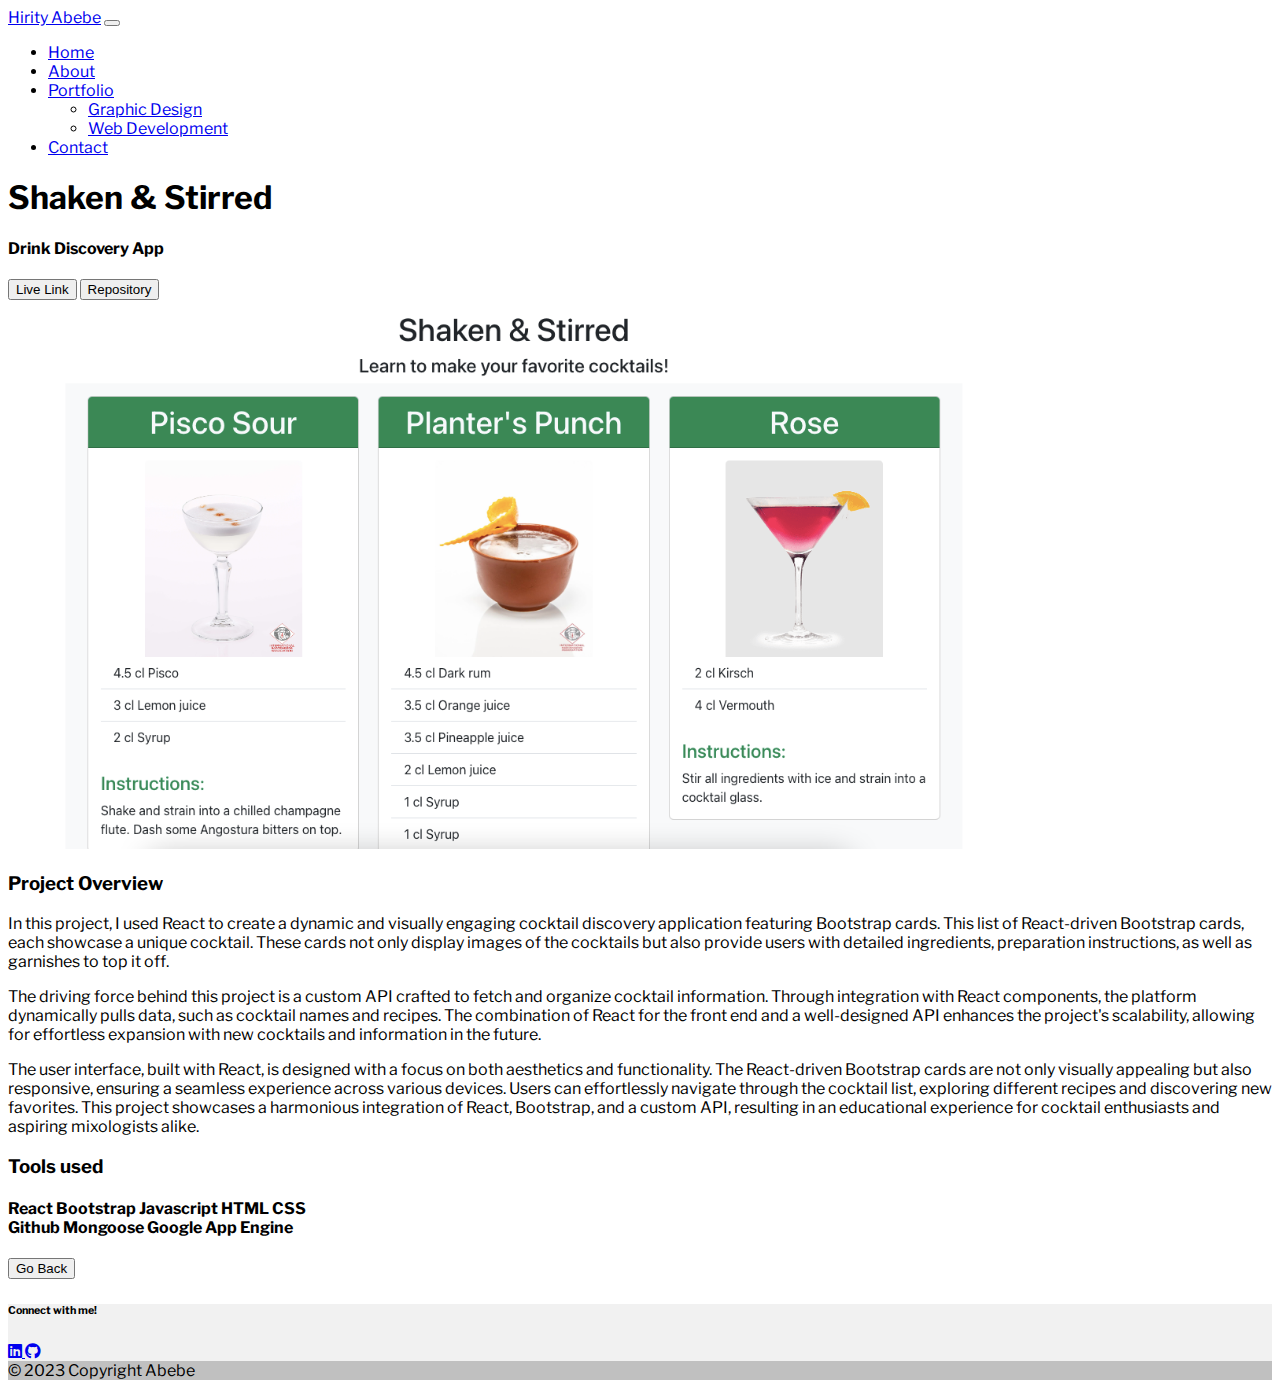
<file: shakenStirred.html>
<!DOCTYPE html>
<html lang="en">
<head>
    <meta charset="UTF-8">
    <meta name="viewport" content="width=device-width, initial-scale=1.0">
    <title>Shaken & Stirred</title>
    <link rel="stylesheet" href="https://fonts.googleapis.com/css?family=Libre+Franklin">
    <link rel="stylesheet" href="https://cdnjs.cloudflare.com/ajax/libs/font-awesome/6.4.2/css/all.min.css" />

    <link href="https://cdn.jsdelivr.net/npm/bootstrap@5.3.2/dist/css/bootstrap.min.css" 
        rel="stylesheet" 
        integrity="sha384-T3c6CoIi6uLrA9TneNEoa7RxnatzjcDSCmG1MXxSR1GAsXEV/Dwwykc2MPK8M2HN" 
        crossorigin="anonymous" />

    <link
        rel="stylesheet"
        href="https://cdn.jsdelivr.net/npm/bootstrap-icons@1.10.3/font/bootstrap-icons.css"
      />

    <script src="https://cdn.jsdelivr.net/npm/bootstrap@5.3.2/dist/js/bootstrap.bundle.min.js" 
        integrity="sha384-C6RzsynM9kWDrMNeT87bh95OGNyZPhcTNXj1NW7RuBCsyN/o0jlpcV8Qyq46cDfL" 
        crossorigin="anonymous">
    </script>
     <link rel="stylesheet" href="https://cdnjs.cloudflare.com/ajax/libs/font-awesome/6.4.2/css/all.min.css" />
    <link rel="stylesheet" href="portfolio-styles.css">
</head>
<body>
    <nav class="navbar navbar-expand-lg bg-light">
        <div class="container-fluid">
          <a class="navbar-brand" href="index.html">Hirity Abebe</a>
          <button class="navbar-toggler" type="button" data-bs-toggle="collapse" data-bs-target="#navbarSupportedContent" aria-controls="navbarSupportedContent" aria-expanded="false" aria-label="Toggle navigation">
            <span class="navbar-toggler-icon"></span>
          </button>
          <div class="collapse navbar-collapse" id="navbarSupportedContent">
            <ul class="navbar-nav ms-auto mb-2 mb-lg-0">
              <li class="nav-item">
                <a class="nav-link active" aria-current="page" href="index.html">Home</a>
              </li>
              <li class="nav-item">
                <a class="nav-link" href="index.html">About</a>
              </li>
              <li class="nav-item dropdown">
                <a class="nav-link dropdown-toggle" href="#" role="button" data-bs-toggle="dropdown" aria-expanded="false">
                  Portfolio
                </a>
                <ul class="dropdown-menu">
                  <li><a class="dropdown-item" href="design.html">Graphic Design</a></li>
                  <li><a class="dropdown-item" href="webDevelopment.html">Web Development</a></li>
                  
                </ul>
              </li>
      
              <li class="nav-item">
                <a class="nav-link" href="contact.html">Contact</a>
              </li>
            </ul>
          </div>
        </div>
      </nav>

      <div class="container">
        <!-- Title -->
        <div class="row text-center">
          <div class="col py-3">
            <h1 class="display-1">Shaken & Stirred</h1>
            <h4 class="h4 m-4">
              Drink Discovery App <br> </h4>
              <a href="https://client-dot-shaken-stirred-313.uc.r.appspot.com/" target="_blank" class="mx-4"><button type="button" class="btn btn-outline-primary btn-lg" role="button">
                  Live Link
                </button></a>
              <a href="https://github.com/hiritya/Shaken-Stirred" target="_blank" class="mx-4"><button type="button" class="btn btn-outline-primary btn-lg" role="button">
                  Repository
                </button></a>
            
          </div>
        </div>
        <!-- Image -->
        <div class="row my-4 text-center">
          <div class="col col-md-12 mb-4 cocktail-app-image">
            <image src="images/webProjects/shaken-stirred.png" style="width:80%; height: auto;" alt="Shaken & Stirred App Image" class="border border-dark rounded"></image>
          </div>
        </div>

        <!-- Description -->
        <div class="row">
          <div class="col col-xs-12 col-sm-12 col-md-12 col-lg-6 col-xl-lg"> 
            <h3>Project Overview</h3>
            <p>In this project, I used React to create a dynamic and visually engaging cocktail discovery application featuring Bootstrap cards. This list of React-driven Bootstrap cards, each showcase a unique cocktail. 
              These cards not only display images of the cocktails but also provide users with detailed ingredients, preparation instructions, as well as garnishes to top it off. </p>
            <p>The driving force behind this project is a custom API crafted to fetch and organize cocktail information. Through integration with React components, the platform dynamically pulls data, such as cocktail names and recipes. 
              The combination of React for the front end and a well-designed API enhances the project's scalability, allowing for effortless expansion with new cocktails and information in the future.</p>
            <p>The user interface, built with React, is designed with a focus on both aesthetics and functionality. The React-driven Bootstrap cards are not only visually appealing but also responsive, ensuring a seamless experience across various devices.
               Users can effortlessly navigate through the cocktail list, exploring different recipes and discovering new favorites. This project showcases a harmonious integration of React, Bootstrap, and a custom API, resulting in an educational experience for cocktail enthusiasts and aspiring mixologists alike.
            </p>
          </div>

          <div class="col col-xs-12 col-sm-12 col-md-12 col-lg-6 col-xl-lg">
            <h3> Tools used</h3>
            <div class="skill-badges d-inline">
              <h4 class="h4 p-4">
              <span class="badge bg-secondary m-1">React</span>
              <span class="badge bg-secondary m-1">Bootstrap</span>
              <span class="badge bg-secondary m-1">Javascript</span>
              <span class="badge bg-secondary m-1">HTML</span>
              <span class="badge bg-secondary m-1">CSS</span>
               <br />
              
              <span class="badge bg-secondary m-1">Github</span>
              <span class="badge bg-secondary m-1">Mongoose</span>
              <span class="badge bg-secondary m-1">Google App Engine</span>
              </h4>
              
            </div>
          </div>
        </div>

        <!-- Go Back Button -->
        <div class="row my-4">
          <div class="col">
            <a href="webDevelopment.html"><button type="button" class="btn btn-outline-secondary btn-lg" role="button">
              Go Back
            </button></a>
          </div>
        </div>

      </div>

      <footer class="text-center text-white" style="background-color: #f1f1f1;">
      
        <div class="container pt-4">
          
          <section class="mb-1">
            
            <h6 class="text-dark">Connect with me!</h6>
            
            <a
              class="btn btn-link btn-floating btn-lg text-dark m-1"
              href="https://www.linkedin.com/in/hirity-abebe/"
              role="button"
              data-mdb-ripple-color="dark"
              >  <i class="fab fa-linkedin"></i>
              </a>
  
           
            <a
              class="btn btn-link btn-floating btn-lg text-dark m-1"
              href="https://github.com/hiritya"
              role="button"
              data-mdb-ripple-color="dark"
              ><i class="fab fa-github"></i
            ></a>
          </section>
          
        </div>
        
        <div class="text-center text-dark p-3" style="background-color: rgba(0, 0, 0, 0.2);">
          © 2023 Copyright Abebe
          
        </div>
        
      </footer>
    
      
      
      
    
</body>
</html>
</file>
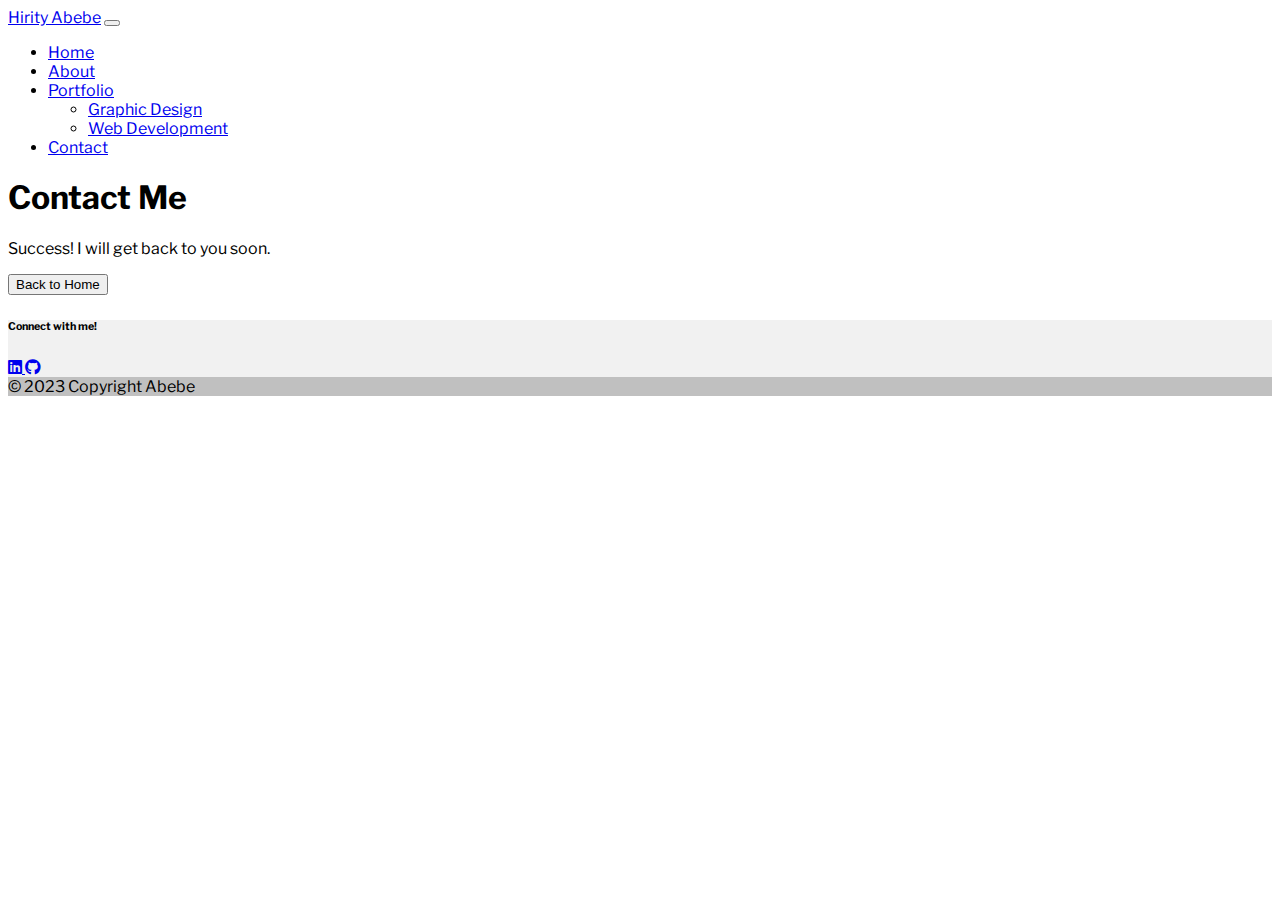
<file: success.html>
<!DOCTYPE html>
<html lang="en">
<head>
    <meta charset="UTF-8">
    <meta name="viewport" content="width=device-width, initial-scale=1.0">
    <title>Success</title>
    <link rel="stylesheet" href="https://fonts.googleapis.com/css?family=Libre+Franklin">
    <link rel="stylesheet" href="https://cdnjs.cloudflare.com/ajax/libs/font-awesome/6.4.2/css/all.min.css" />

    <link href="https://cdn.jsdelivr.net/npm/bootstrap@5.3.2/dist/css/bootstrap.min.css" 
        rel="stylesheet" 
        integrity="sha384-T3c6CoIi6uLrA9TneNEoa7RxnatzjcDSCmG1MXxSR1GAsXEV/Dwwykc2MPK8M2HN" 
        crossorigin="anonymous" />

    <link
        rel="stylesheet"
        href="https://cdn.jsdelivr.net/npm/bootstrap-icons@1.10.3/font/bootstrap-icons.css"
      />

    <script src="https://cdn.jsdelivr.net/npm/bootstrap@5.3.2/dist/js/bootstrap.bundle.min.js" 
        integrity="sha384-C6RzsynM9kWDrMNeT87bh95OGNyZPhcTNXj1NW7RuBCsyN/o0jlpcV8Qyq46cDfL" 
        crossorigin="anonymous">
    </script>
     <link rel="stylesheet" href="https://cdnjs.cloudflare.com/ajax/libs/font-awesome/6.4.2/css/all.min.css" />
    <link rel="stylesheet" href="portfolio-styles.css">
</head>
<body>
    <nav class="navbar navbar-expand-lg sticky-top bg-light">
        <div class="container-fluid">
          <a class="navbar-brand" href="index.html">Hirity Abebe</a>
          <button class="navbar-toggler" type="button" data-bs-toggle="collapse" data-bs-target="#navbarSupportedContent" aria-controls="navbarSupportedContent" aria-expanded="false" aria-label="Toggle navigation">
            <span class="navbar-toggler-icon"></span>
          </button>
          <div class="collapse navbar-collapse" id="navbarSupportedContent">
            <ul class="navbar-nav ms-auto mb-2 mb-lg-0">
              <li class="nav-item">
                <a class="nav-link" aria-current="page" href="index.html">Home</a>
              </li>
              <li class="nav-item">
                <a class="nav-link" href="index.html">About</a>
              </li>
              <li class="nav-item dropdown">
                <a class="nav-link dropdown-toggle" href="#" role="button" data-bs-toggle="dropdown" aria-expanded="false">
                  Portfolio
                </a>
                <ul class="dropdown-menu">
                    <li><a class="dropdown-item" href="design.html">Graphic Design</a></li>
                  <li><a class="dropdown-item" href="webDevelopment.html">Web Development</a></li>
                </ul>
              </li>
      
              <li class="nav-item">
                <a class="nav-link active" href="contact.html">Contact</a>
              </li>
            </ul>
          </div>
        </div>
      </nav>
    
      <h1 class="display-1 text-center mt-4">Contact Me</h1>

    <!-- Form -->
      <div class="container ">
          <div class="col col-md-6 mx-auto text-center">
            <p>Success! I will get back to you soon.</p>
            <a href="index.html"><button type="button" class="btn btn-outline-secondary btn-lg mb-4" role="button">
                Back to Home
              </button></a>
              </div>
      </div>

      <!-- Footer -->
      <footer class="text-center text-white" style="background-color: #f1f1f1;">
      
        <div class="container pt-4">
          
          <section class="mb-1">
            
            <h6 class="text-dark">Connect with me!</h6>
            
            <a
              class="btn btn-link btn-floating btn-lg text-dark m-1"
              href="https://www.linkedin.com/in/hirity-abebe/"
              role="button"
              data-mdb-ripple-color="dark"
              >  <i class="fab fa-linkedin"></i>
              </a>
  
           
            <a
              class="btn btn-link btn-floating btn-lg text-dark m-1"
              href="https://github.com/hiritya"
              role="button"
              data-mdb-ripple-color="dark"
              ><i class="fab fa-github"></i
            ></a>
          </section>
          
        </div>
        
      
        
        <div class="text-center text-dark p-3" style="background-color: rgba(0, 0, 0, 0.2);">
          © 2023 Copyright Abebe
          
        </div>
        
      </footer>
      
      <script src="enabler.js" defer></script>
    
</body>
</html>
</file>
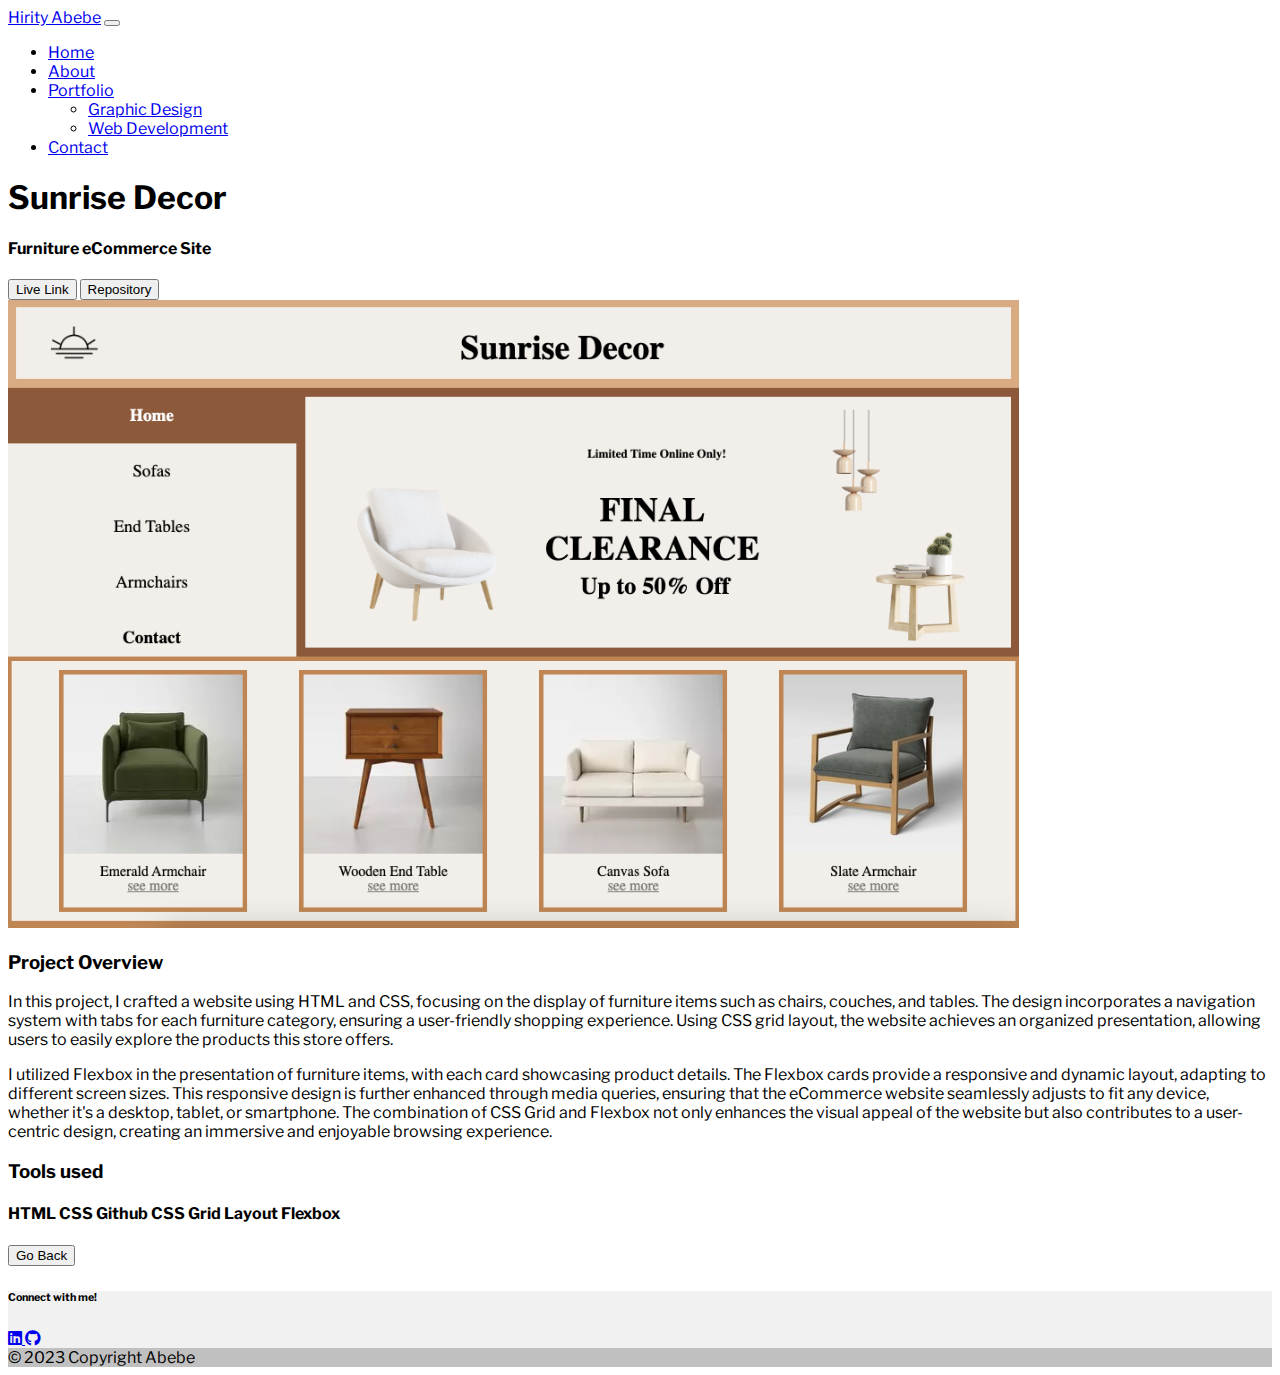
<file: sunriseDecor.html>
<!DOCTYPE html>
<html lang="en">
<head>
    <meta charset="UTF-8">
    <meta name="viewport" content="width=device-width, initial-scale=1.0">
    <title>Sunrise Decor</title>
    <link rel="stylesheet" href="https://fonts.googleapis.com/css?family=Libre+Franklin">
    <link rel="stylesheet" href="https://cdnjs.cloudflare.com/ajax/libs/font-awesome/6.4.2/css/all.min.css" />

    <link href="https://cdn.jsdelivr.net/npm/bootstrap@5.3.2/dist/css/bootstrap.min.css" 
        rel="stylesheet" 
        integrity="sha384-T3c6CoIi6uLrA9TneNEoa7RxnatzjcDSCmG1MXxSR1GAsXEV/Dwwykc2MPK8M2HN" 
        crossorigin="anonymous" />

    <link
        rel="stylesheet"
        href="https://cdn.jsdelivr.net/npm/bootstrap-icons@1.10.3/font/bootstrap-icons.css"
      />

    <script src="https://cdn.jsdelivr.net/npm/bootstrap@5.3.2/dist/js/bootstrap.bundle.min.js" 
        integrity="sha384-C6RzsynM9kWDrMNeT87bh95OGNyZPhcTNXj1NW7RuBCsyN/o0jlpcV8Qyq46cDfL" 
        crossorigin="anonymous">
    </script>
     <link rel="stylesheet" href="https://cdnjs.cloudflare.com/ajax/libs/font-awesome/6.4.2/css/all.min.css" />
    <link rel="stylesheet" href="portfolio-styles.css">
</head>
<body>
    <nav class="navbar navbar-expand-lg bg-light">
        <div class="container-fluid">
          <a class="navbar-brand" href="index.html">Hirity Abebe</a>
          <button class="navbar-toggler" type="button" data-bs-toggle="collapse" data-bs-target="#navbarSupportedContent" aria-controls="navbarSupportedContent" aria-expanded="false" aria-label="Toggle navigation">
            <span class="navbar-toggler-icon"></span>
          </button>
          <div class="collapse navbar-collapse" id="navbarSupportedContent">
            <ul class="navbar-nav ms-auto mb-2 mb-lg-0">
              <li class="nav-item">
                <a class="nav-link active" aria-current="page" href="index.html">Home</a>
              </li>
              <li class="nav-item">
                <a class="nav-link" href="index.html">About</a>
              </li>
              <li class="nav-item dropdown">
                <a class="nav-link dropdown-toggle" href="#" role="button" data-bs-toggle="dropdown" aria-expanded="false">
                  Portfolio
                </a>
                <ul class="dropdown-menu">
                  <li><a class="dropdown-item" href="design.html">Graphic Design</a></li>
                  <li><a class="dropdown-item" href="webDevelopment.html">Web Development</a></li>
                 
                </ul>
              </li>
      
              <li class="nav-item">
                <a class="nav-link" href="contact.html">Contact</a>
              </li>
            </ul>
          </div>
        </div>
      </nav>

      <div class="container">
        <!-- Title -->
        <div class="row text-center">
          <div class="col py-3">
            <h1 class="display-1">Sunrise Decor</h1>
            <h4 class="h4 m-4">
              Furniture eCommerce Site <br> </h4>
              <a href="https://hiritya.github.io/Sunrise-Decor/" target="_blank" class="mx-4"><button type="button" class="btn btn-outline-primary btn-lg" role="button">
                  Live Link
                </button></a>
              <a href="https://github.com/hiritya/Sunrise-Decor" target="_blank" class="mx-4"><button type="button" class="btn btn-outline-primary btn-lg" role="button">
                  Repository
                </button></a>
            
          </div>
        </div>
        <!-- Image -->
        <div class="row my-4 text-center">
          <div class="col col-md-12 mb-4 cocktail-app-image">
            <image src="images/webProjects/Sunrise.png" style="width:80%; height: auto;" alt="Sunrise Decor Webpage" class="border border-dark rounded"></image>
          </div>
        </div>

        <!-- Description -->
        <div class="row">
          <div class="col col-xs-12 col-sm-12 col-md-12 col-lg-6 col-xl-lg"> 
            <h3>Project Overview</h3>
            <p>
              In this project, I crafted a website using HTML and CSS, focusing on the display of furniture items such as chairs, couches, and tables. 
              The design incorporates a navigation system with tabs for each furniture category, ensuring a user-friendly shopping experience. Using CSS grid layout, the website achieves an organized presentation, allowing users to easily explore the products this store offers.
            </p>
            <p>
              I utilized Flexbox in the presentation of furniture items, with each card showcasing product details. The Flexbox cards provide a responsive and dynamic layout, adapting to different screen sizes. This responsive design is further enhanced through media queries, ensuring that the eCommerce website seamlessly adjusts to fit any device, whether it's a desktop, tablet, or smartphone. 
              The combination of CSS Grid and Flexbox not only enhances the visual appeal of the website but also contributes to a user-centric design, creating an immersive and enjoyable browsing experience.
            </p>
          </div>

          <div class="col col-xs-12 col-sm-12 col-md-12 col-lg-6 col-xl-lg">
            <h3> Tools used</h3>
            <div class="skill-badges d-inline">
              <h4 class="h4 p-4">
              <span class="badge bg-secondary m-1">HTML</span>
              <span class="badge bg-secondary m-1">CSS</span>
              <span class="badge bg-secondary m-1">Github</span>
              <span class="badge bg-secondary m-1">CSS Grid Layout</span>
              <span class="badge bg-secondary m-1">Flexbox</span>
              </h4>
              
            </div>
          </div>
        </div>

        <!-- Go Back Button -->
        <div class="row my-4">
          <div class="col">
            <a href="webDevelopment.html"><button type="button" class="btn btn-outline-secondary btn-lg">
              Go Back
            </button></a>
          </div>
        </div>

      </div>

      <footer class="text-center text-white" style="background-color: #f1f1f1;">
      
        <div class="container pt-4">
          
          <section class="mb-1">
            
            <h6 class="text-dark">Connect with me!</h6>
            
            <a
              class="btn btn-link btn-floating btn-lg text-dark m-1"
              href="https://www.linkedin.com/in/hirity-abebe/"
              role="button"
              data-mdb-ripple-color="dark"
              >  <i class="fab fa-linkedin"></i>
              </a>
  
           
            <a
              class="btn btn-link btn-floating btn-lg text-dark m-1"
              href="https://github.com/hiritya"
              role="button"
              data-mdb-ripple-color="dark"
              ><i class="fab fa-github"></i
            ></a>
          </section>
          
        </div>
        
        <div class="text-center text-dark p-3" style="background-color: rgba(0, 0, 0, 0.2);">
          © 2023 Copyright Abebe
          
        </div>
        
      </footer>
    
      
      
      
    
</body>
</html>
</file>
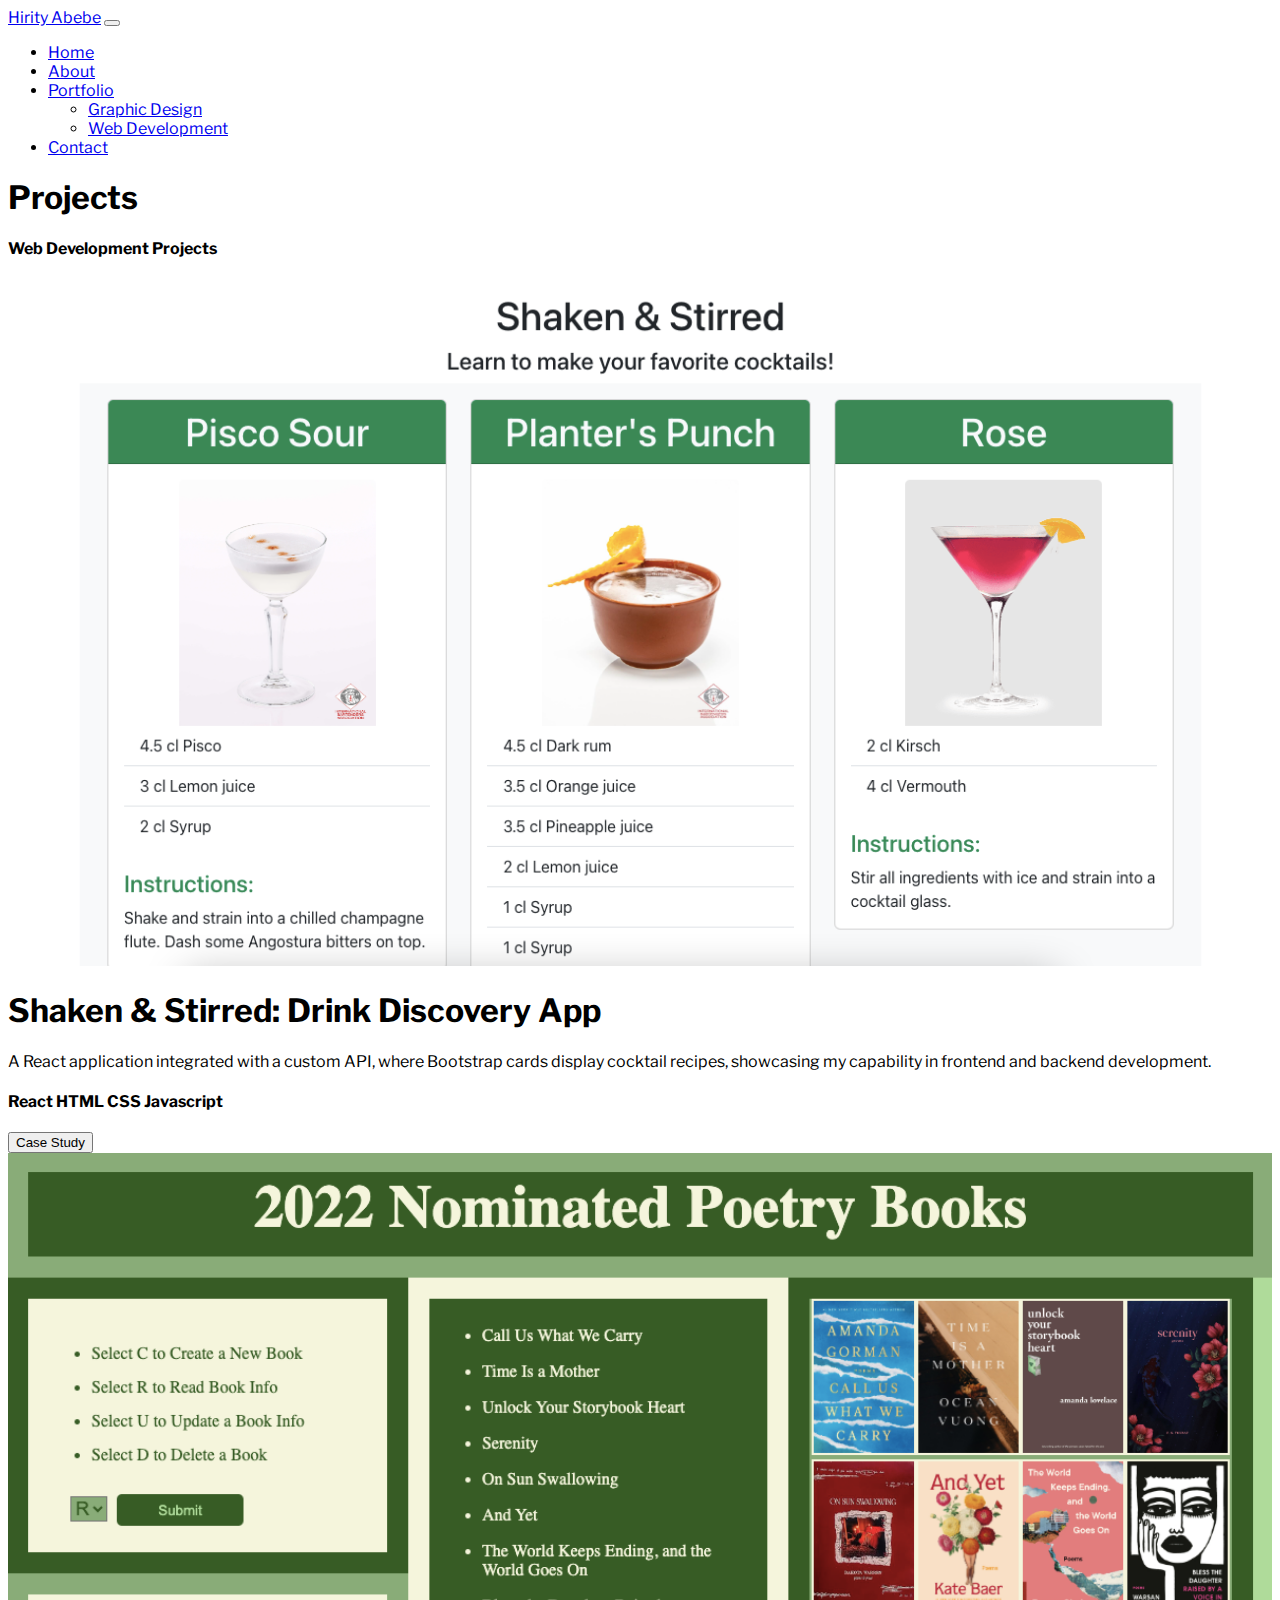
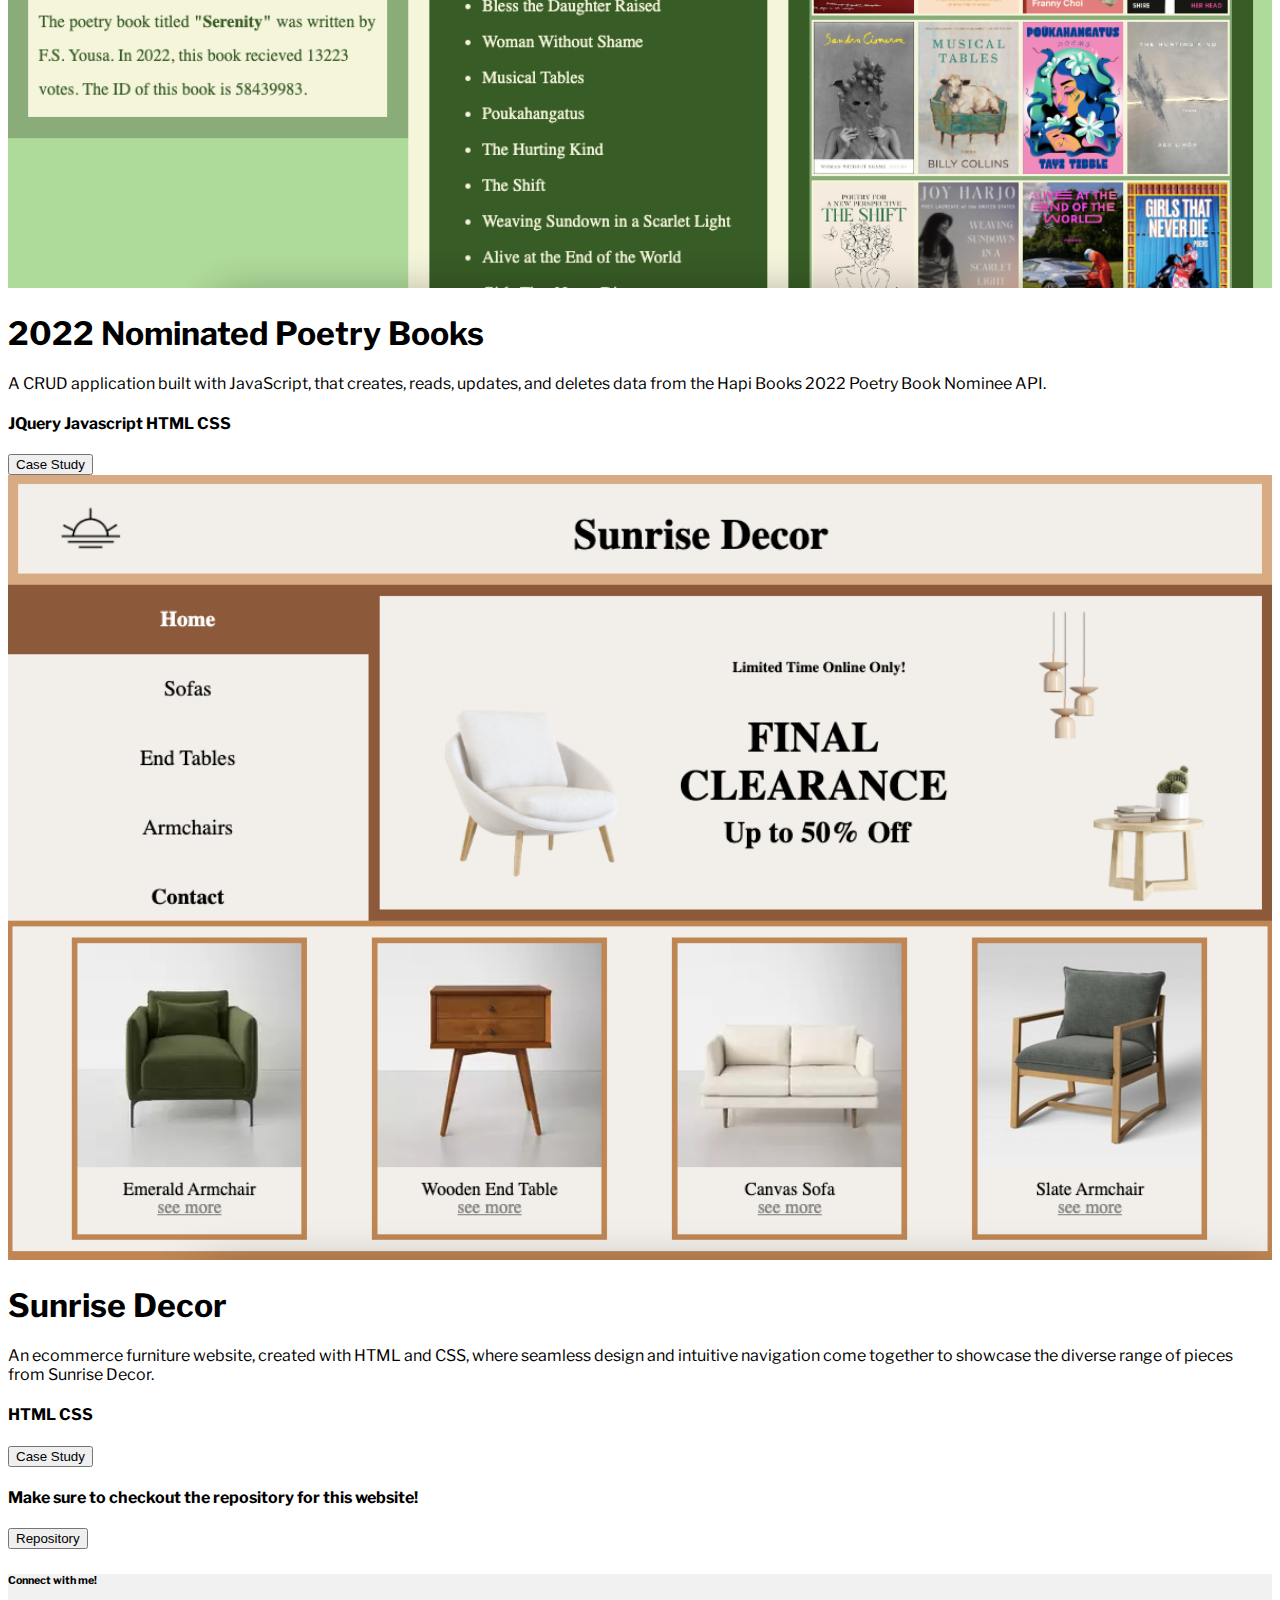
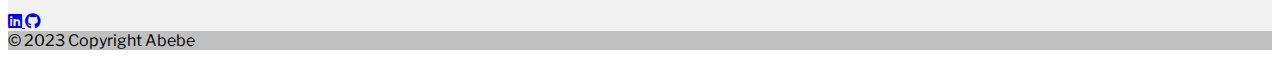
<file: webDevelopment.html>
<!DOCTYPE html>
<html lang="en">
<head>
    <meta charset="UTF-8">
    <meta name="viewport" content="width=device-width, initial-scale=1.0">
    <title>Web Development</title>
    <link rel="stylesheet" href="https://fonts.googleapis.com/css?family=Libre+Franklin">
    <link href="https://cdn.jsdelivr.net/npm/bootstrap@5.3.2/dist/css/bootstrap.min.css" 
        rel="stylesheet" 
        integrity="sha384-T3c6CoIi6uLrA9TneNEoa7RxnatzjcDSCmG1MXxSR1GAsXEV/Dwwykc2MPK8M2HN" 
        crossorigin="anonymous" />

    <link
        rel="stylesheet"
        href="https://cdn.jsdelivr.net/npm/bootstrap-icons@1.10.3/font/bootstrap-icons.css"
      />

    <script src="https://cdn.jsdelivr.net/npm/bootstrap@5.3.2/dist/js/bootstrap.bundle.min.js" 
        integrity="sha384-C6RzsynM9kWDrMNeT87bh95OGNyZPhcTNXj1NW7RuBCsyN/o0jlpcV8Qyq46cDfL" 
        crossorigin="anonymous">
    </script>
    <link rel="stylesheet" href="https://cdnjs.cloudflare.com/ajax/libs/font-awesome/6.4.2/css/all.min.css" />

    <link rel="stylesheet" href="portfolio-styles.css">
</head>
<body>
    <nav class="navbar navbar-expand-lg sticky-top bg-light">
        <div class="container-fluid">
          <a class="navbar-brand" href="index.html">Hirity Abebe</a>
          <button class="navbar-toggler" type="button" data-bs-toggle="collapse" data-bs-target="#navbarSupportedContent" aria-controls="navbarSupportedContent" aria-expanded="false" aria-label="Toggle navigation">
            <span class="navbar-toggler-icon"></span>
          </button>
          <div class="collapse navbar-collapse" id="navbarSupportedContent">
            <ul class="navbar-nav ms-auto mb-2 mb-lg-0">
              <li class="nav-item">
                <a class="nav-link" aria-current="page" href="index.html">Home</a>
              </li>
              <li class="nav-item">
                <a class="nav-link" href="index.html">About</a>
              </li>
              <li class="nav-item dropdown">
                <a class="nav-link dropdown-toggle" href="#" role="button" data-bs-toggle="dropdown" aria-expanded="false">
                  Portfolio
                </a>
                <ul class="dropdown-menu">
                  <li><a class="dropdown-item" href="design.html">Graphic Design</a></li>
                  <li><a class="dropdown-item active" href="webDevelopment.html">Web Development</a></li>
                 
                </ul>
              </li>
      
              <li class="nav-item">
                <a class="nav-link" href="contact.html">Contact</a>
              </li>
            </ul>
          </div>
        </div>
      </nav>

      <div class="container">
        <div class="row">
          <div class="col py-5">
          <h1 class="display-1 text-center">Projects</h1>
          <h4 class="h4 text-center">
            Web Development Projects
          </h4>
        </div>
        </div>

        <div class="row mb-5"> 
          
          <div class="col col-xs-12 col-sm-12 col-md-12 col-lg-7 col-xl-7 cocktail-app-image">
            <image src="images/webProjects/shaken-stirred.png" style="width:100%; height: auto;" class="border border-dark rounded" alt="Shaken and Stirred App Image"></image>
          </div>
          <div class="col col-xs-12 col-sm-12 col-md-12 col-lg-5 col-xl-5">
            <h1 class="h1">Shaken & Stirred: Drink Discovery App
            </h1>
            <p>A React application integrated with a custom API, where Bootstrap cards display cocktail recipes, 
              showcasing my capability in frontend and backend development.</p>
              <div class="skill-badges d-inline">
                <h4 class="h4 p-4">
                <span class="badge bg-secondary m-1">React</span>
                <span class="badge bg-secondary m-1">HTML</span>
                <span class="badge bg-secondary m-1">CSS</span>
                <span class="badge bg-secondary m-1">Javascript</span>
                </h4>
                
              </div>
            <a href="shakenStirred.html">
              <button type="button" class="btn btn-outline-primary" data-bs-toggle="tooltip" data-bs-placement="top" title="More about this project!" role="button">
                Case Study
              </button>
            </a>
          </div>
        </div>

        <div class="row my-5"> 
          
          <div class="col col-xs-12 col-sm-12 col-md-12 col-lg-7 col-xl-7 cocktail-app-image">
            <image src="images/webProjects/Book.png" style="width:100%; height: auto;" class="border border-dark rounded" alt="2022 Poetry Book Nominees Website Image"></image>
          </div>
          <div class="col col-xs-12 col-sm-12 col-md-12 col-lg-5 col-xl-5">
            <h1 class="h1">2022 Nominated Poetry Books</h1>
            <p>A CRUD application built with JavaScript, that creates, reads, updates, 
              and deletes data from the Hapi Books 2022 Poetry Book Nominee API.</p>
              <div class="skill-badges d-inline">
                <h4 class="h4 p-4">
                <span class="badge bg-secondary m-1">JQuery</span>
                <span class="badge bg-secondary m-1">Javascript</span>
                <span class="badge bg-secondary m-1">HTML</span>
                <span class="badge bg-secondary m-1">CSS</span>
                </h4>
                
              </div>
            <a href="poetryCRUD.html">
              <button type="button" class="btn btn-outline-primary" data-bs-toggle="tooltip" data-bs-placement="top" title="More about this project!" role="button">
                Case Study
              </button>
            </a>
          </div>
        </div>

        <div class="row my-5"> 
          
          <div class="col col-xs-12 col-sm-12 col-md-12 col-lg-7 col-xl-7 cocktail-app-image p-3 mb-4">
            <image src="images/webProjects/Sunrise.png" style="width:100%; height: auto;" class="border border-dark rounded" alt="Sunrise Decor Website Image"></image>
          </div>
          <div class="col col-xs-12 col-sm-12 col-md-12 col-lg-5 col-xl-5">
            <h1 class="h1">Sunrise Decor</h1>
            <p>An ecommerce furniture website, created with HTML and CSS, where seamless design and 
              intuitive navigation come together to showcase the diverse range of pieces from Sunrise Decor.</p>
              <div class="skill-badges d-inline">
                <h4 class="h4 p-4">
                <span class="badge bg-secondary m-1">HTML</span>
                <span class="badge bg-secondary m-1">CSS</span>
                </h4>
              </div>
           <a href="sunriseDecor.html">
            <button type="button" class="btn btn-outline-primary" data-bs-toggle="tooltip" data-bs-placement="top" title="More about this project!" role="button">
              Case Study
            </button>
           </a>
          </div>
        </div>

        <div class="row my-5 text-center">
          <div class="col col-xs-12 col-sm-12 col-md-12 col-lg-12 col-xl-12 p-3 mb-4" sytle="text-align: right;">
            <h4> Make sure to checkout the repository for this website!</h5>
            <a href="https://github.com/hiritya/Hirity-Abebe" target="_blank"><button type="button" class="btn btn-outline-secondary btn-lg" role="button">
              Repository
            </button></a>
          </div>
          

        </div>

      </div>

      <footer class="text-center text-white" style="background-color: #f1f1f1;">
      
        <div class="container pt-4">
          
          <section class="mb-1">
            
            <h6 class="text-dark">Connect with me!</h6>
            
            <a
              class="btn btn-link btn-floating btn-lg text-dark m-1"
              href="https://www.linkedin.com/in/hirity-abebe/"
              role="button"
              data-mdb-ripple-color="dark"
              >  <i class="fab fa-linkedin"></i>
              </a>
  
           
            <a
              class="btn btn-link btn-floating btn-lg text-dark m-1"
              href="https://github.com/hiritya"
              role="button"
              data-mdb-ripple-color="dark"
              ><i class="fab fa-github"></i
            ></a>
          </section>
          
        </div>
        
      
        
        <div class="text-center text-dark p-3" style="background-color: rgba(0, 0, 0, 0.2);">
          © 2023 Copyright Abebe
          
        </div>
        
      </footer>
      <script src="enabler.js" defer></script>
</body>
</html>
</file>
<file: portfolio-styles.css>
body {
    font-family: "Libre Franklin";
  }
</file>
